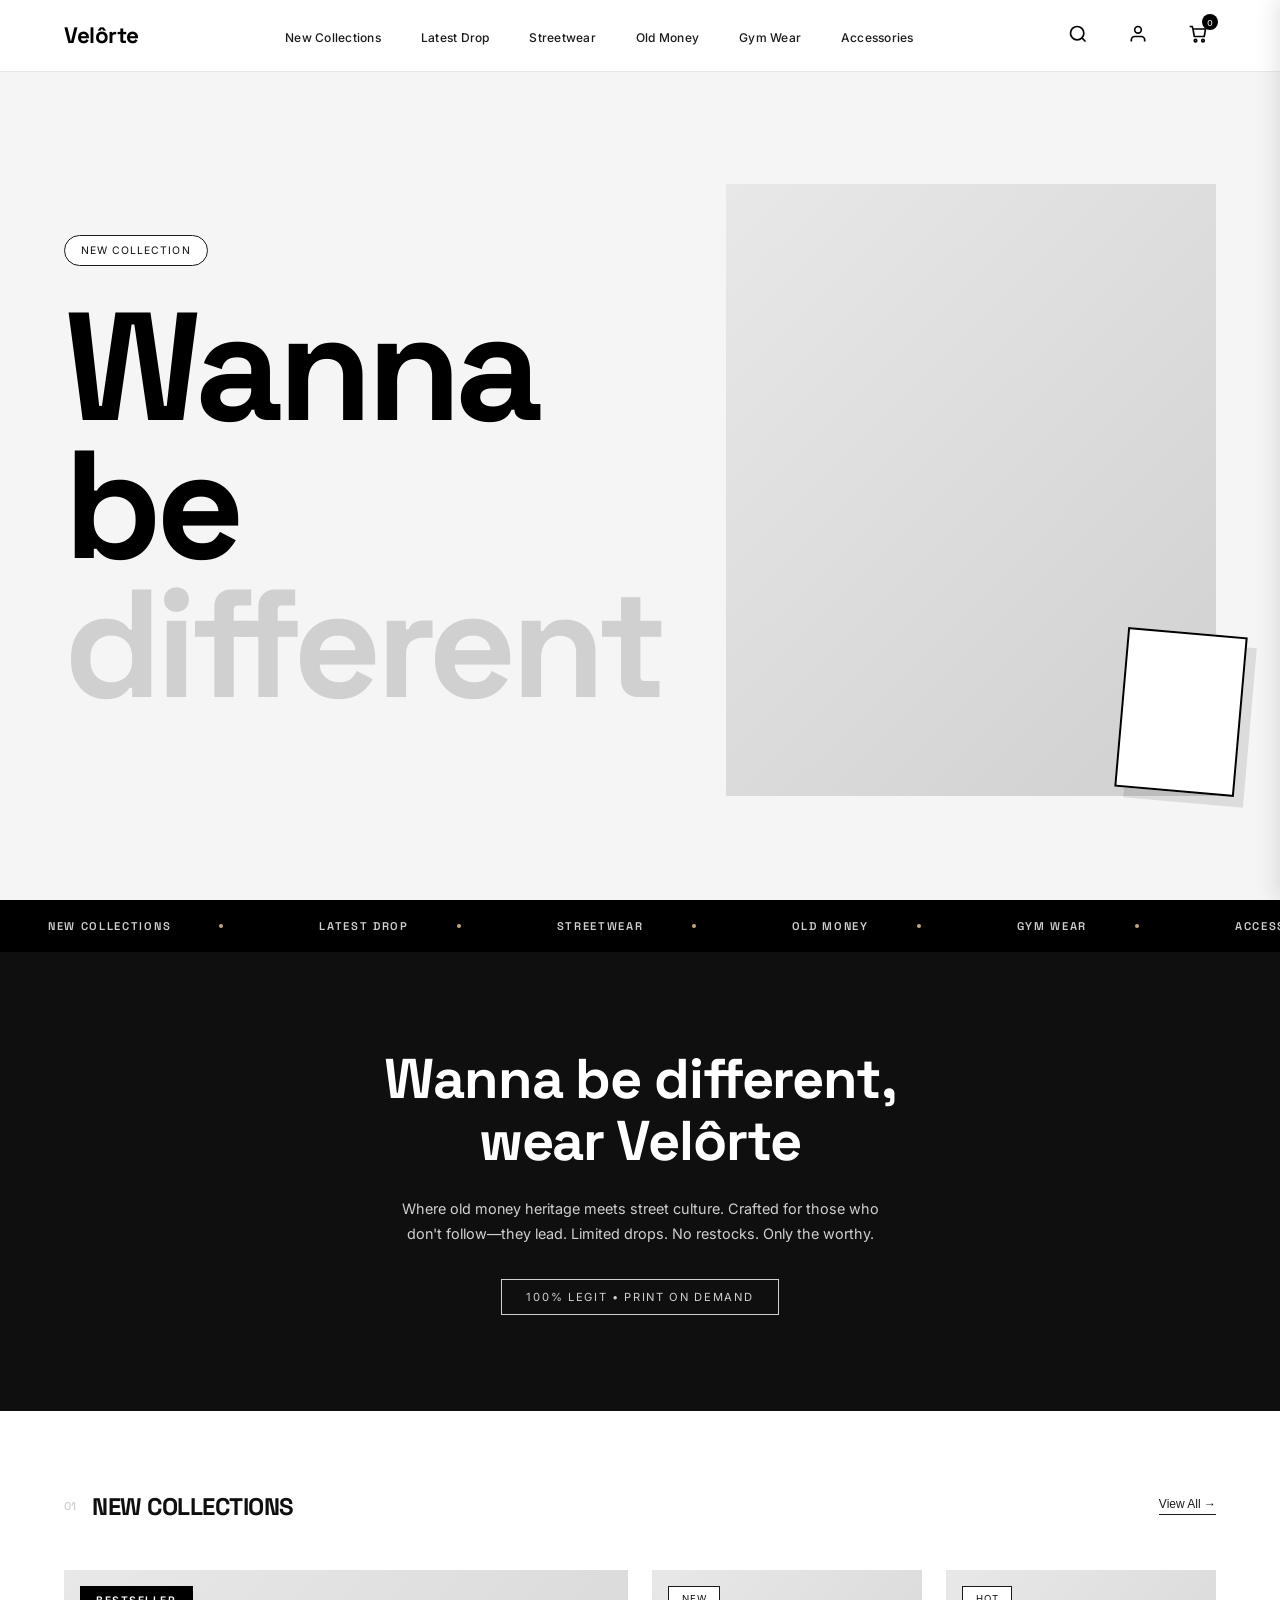
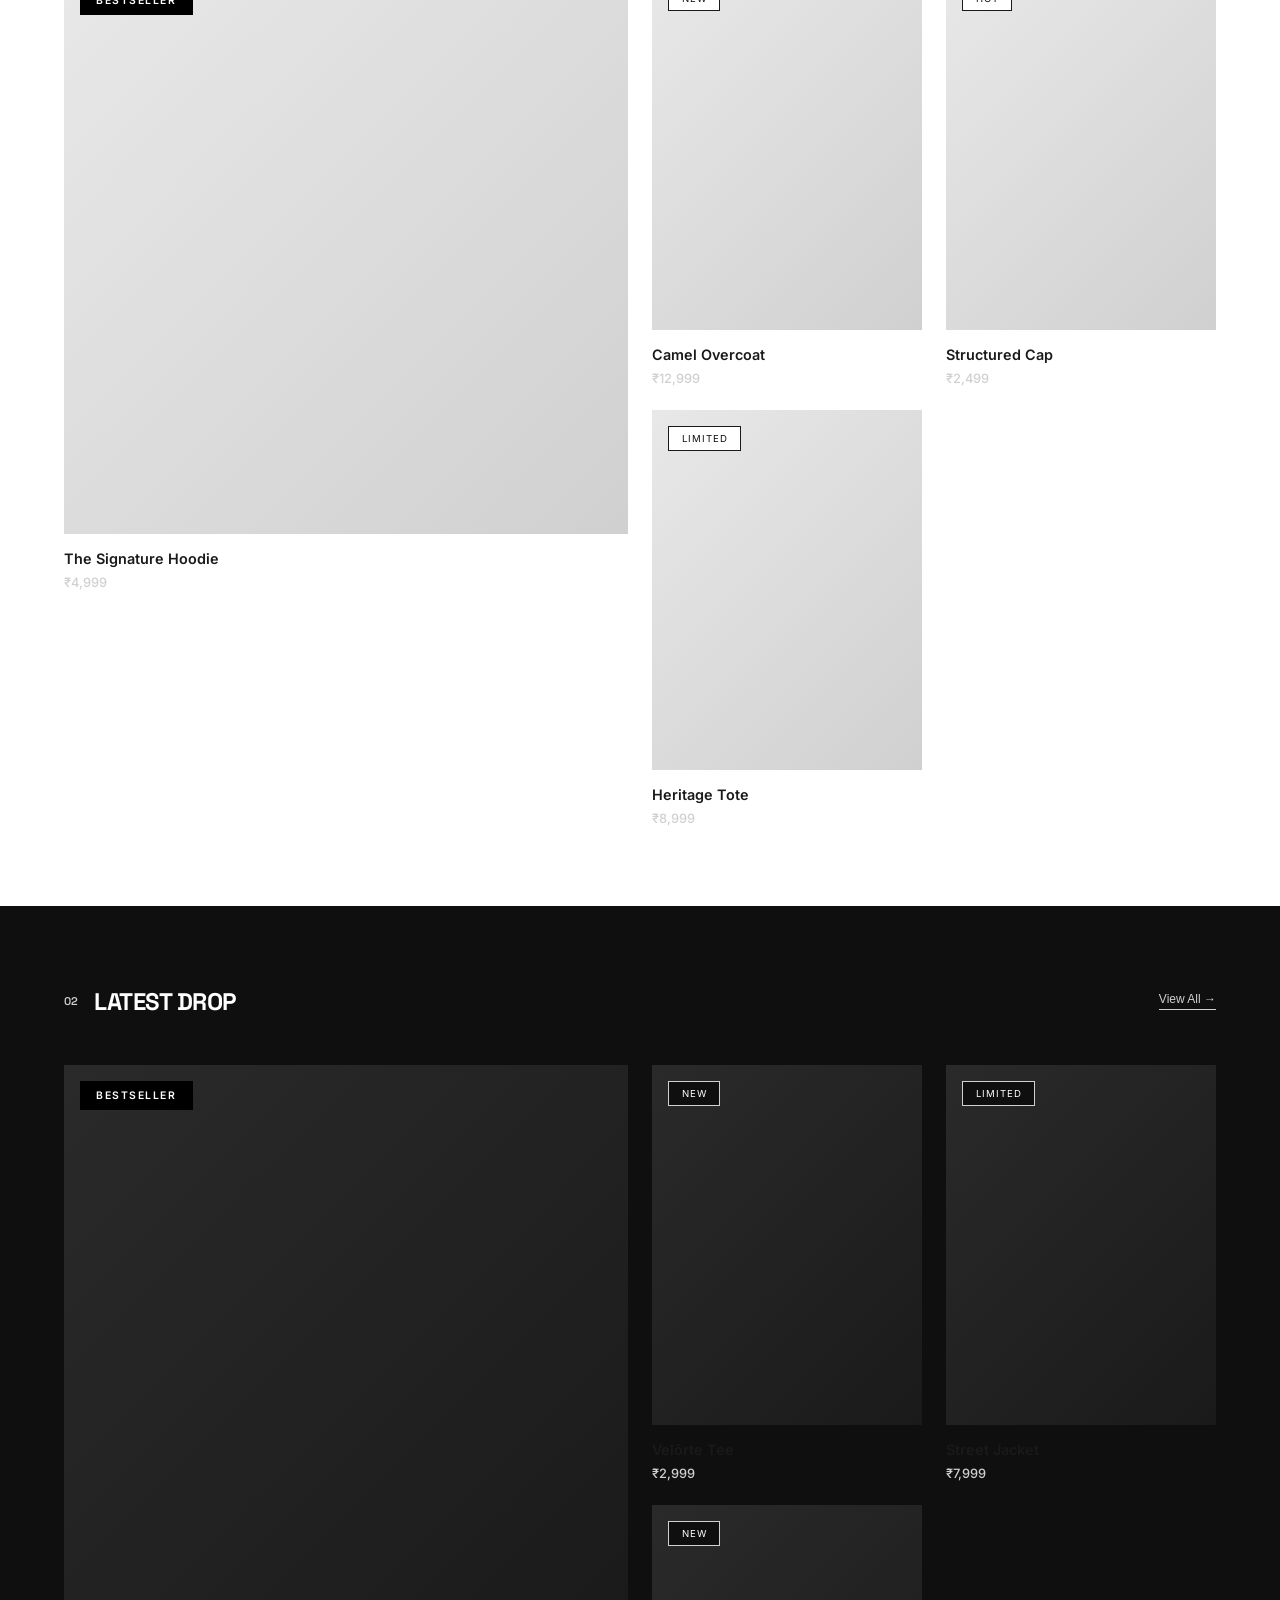
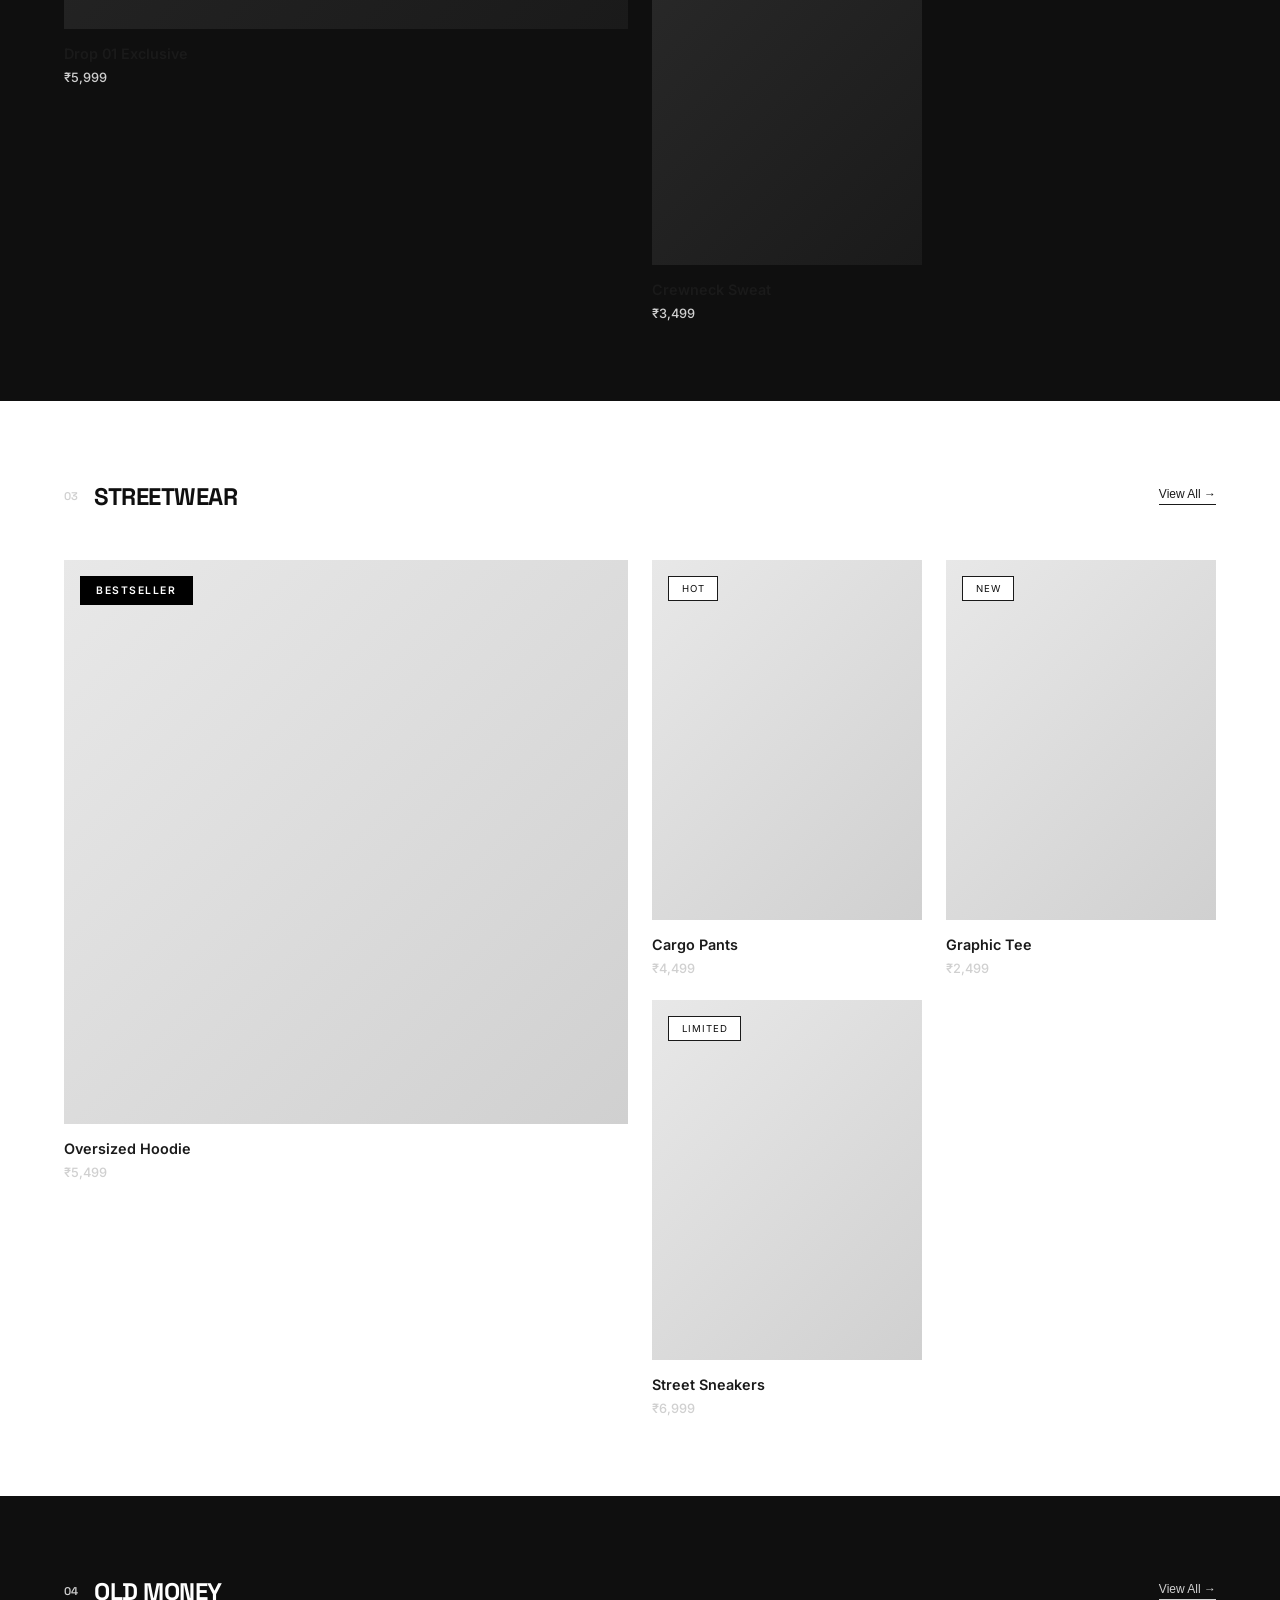
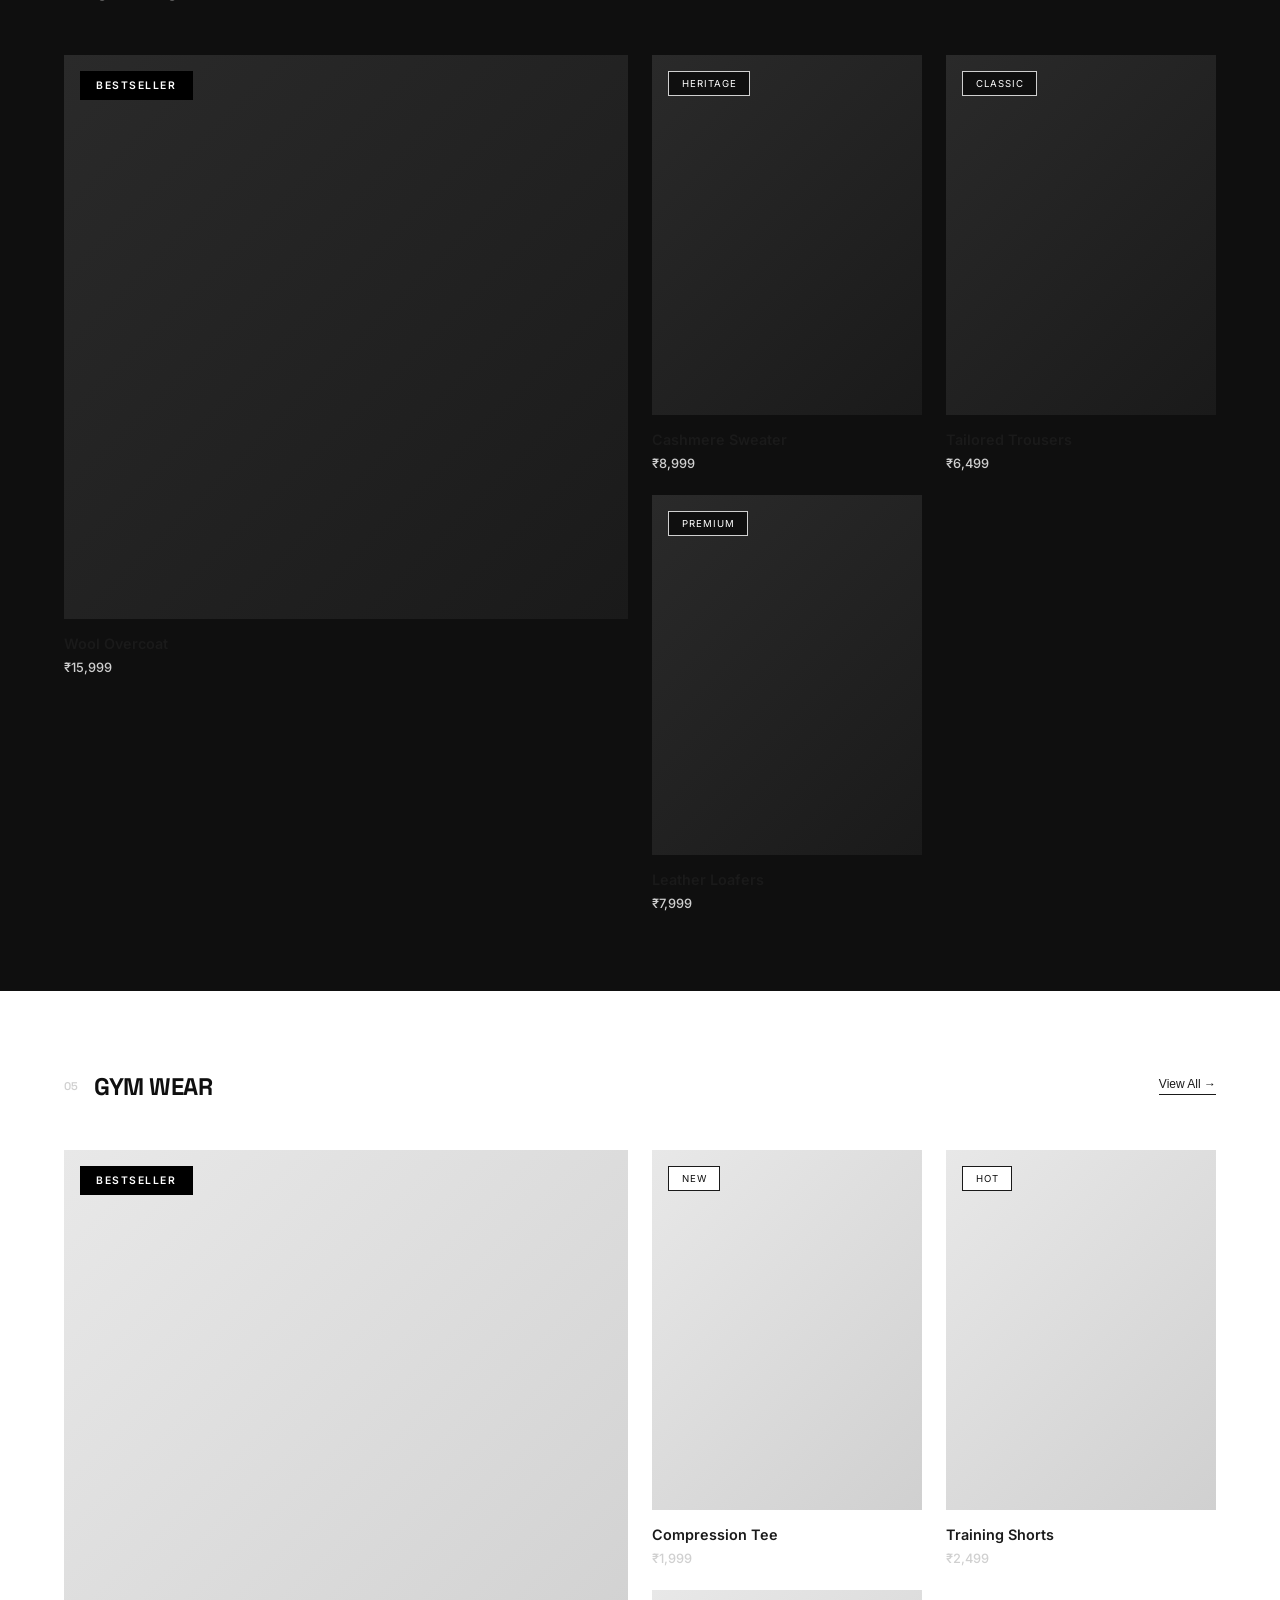
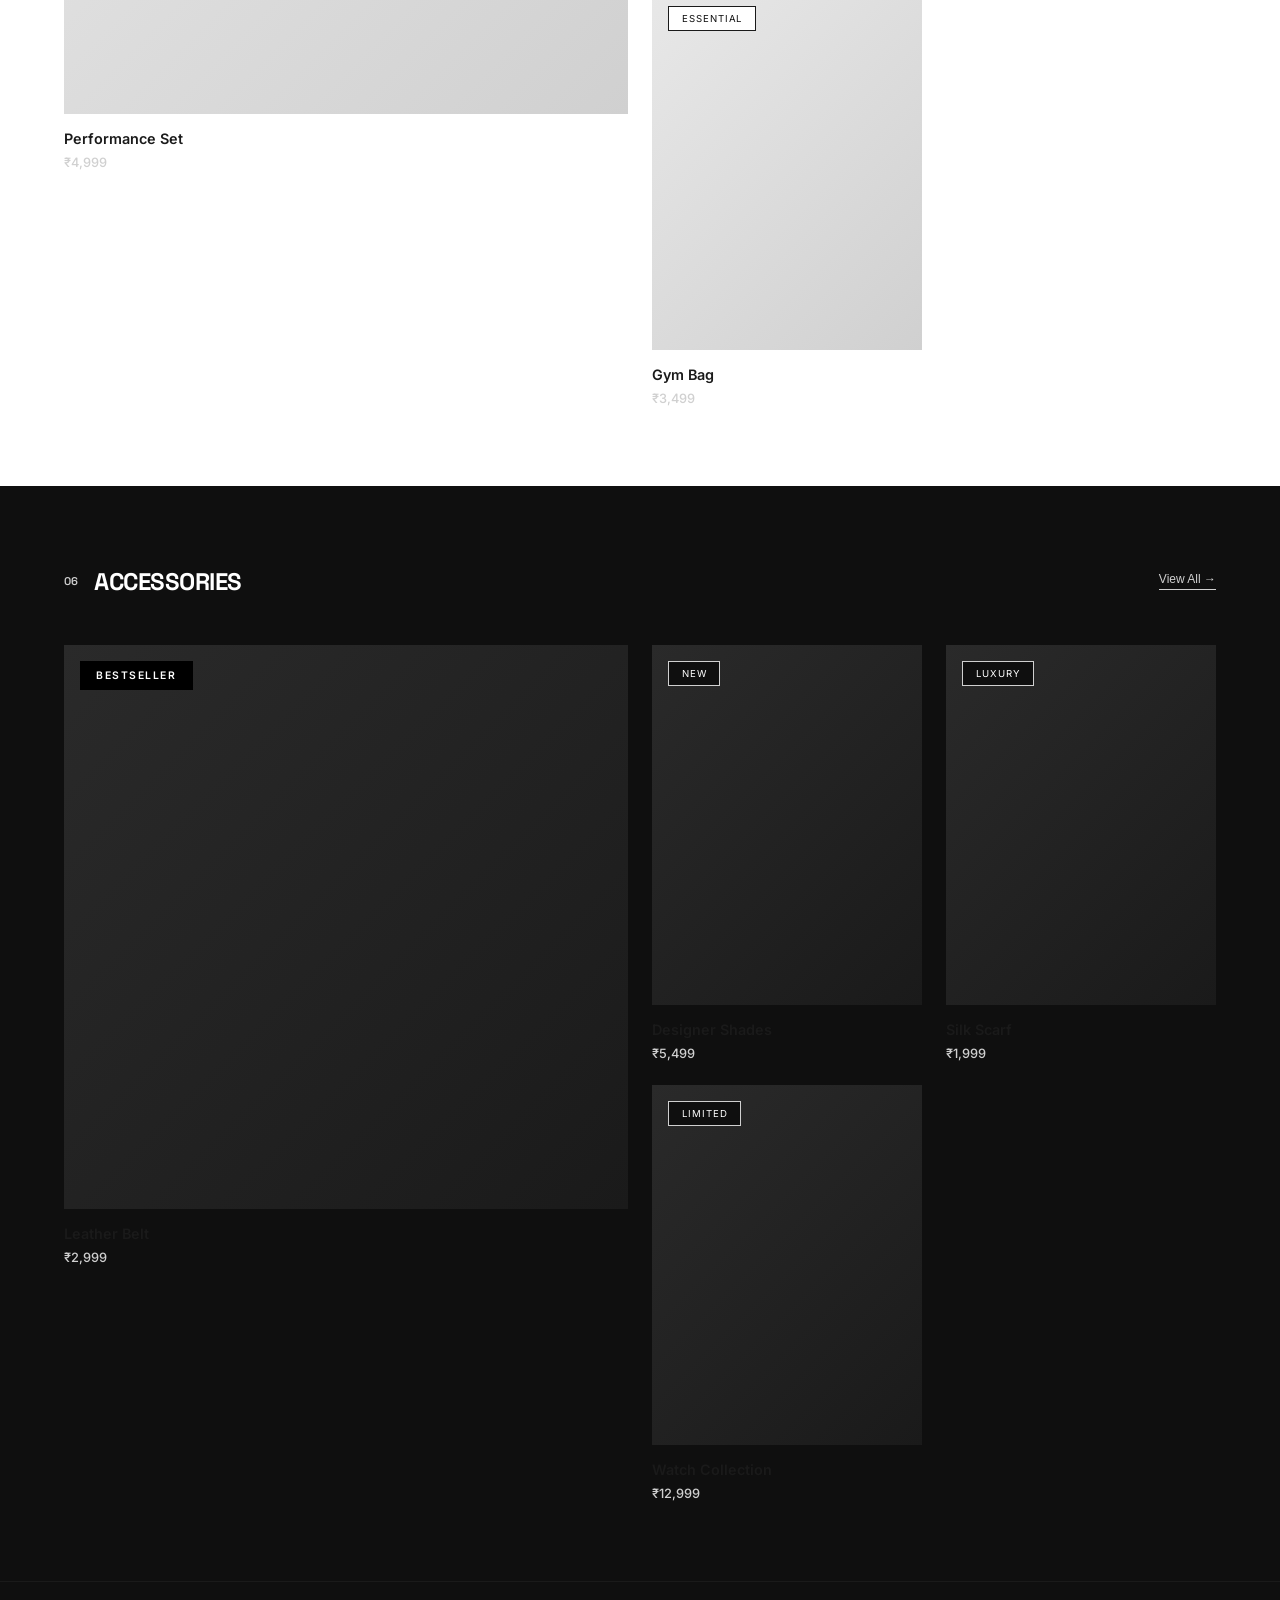
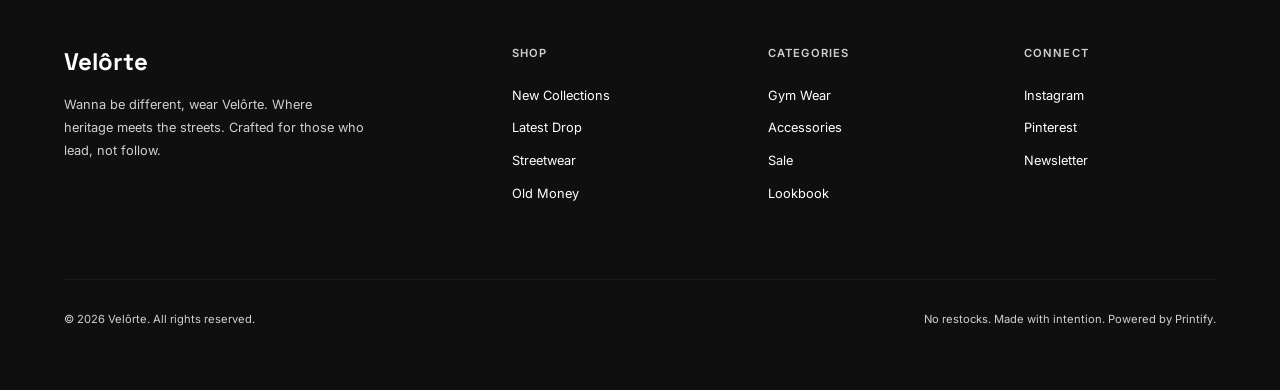
<file: index.html>
<!DOCTYPE html>
<html lang="en">
<head>
    <meta charset="UTF-8">
    <meta name="viewport" content="width=device-width, initial-scale=1.0">
    <title>Velôrte | Wanna be different, wear Velôrte</title>
    <link href="https://fonts.googleapis.com/css2?family=Inter:wght@300;400;500;600;700;800;900&family=Space+Grotesk:wght@400;500;600;700&display=swap" rel="stylesheet">
    <script src="https://js.stripe.com/v3/"></script>
    <style>
        * { margin: 0; padding: 0; box-sizing: border-box; }
        :root {
            --pure-white: #ffffff; --off-white: #f5f5f5; --light-gray: #e8e8e8;
            --mid-gray: #d0d0d0; --dark-gray: #1a1a1a; --charcoal: #0f0f0f;
            --black: #000000; --camel: #c4a77d; --accent: #ff3333;
        }
        html { scroll-behavior: smooth; }
        body { font-family: 'Inter', sans-serif; background: var(--pure-white); color: var(--charcoal); overflow-x: hidden; }
        
        /* Navigation */
        nav { position: fixed; top: 0; width: 100%; padding: 1rem 4rem; display: flex; justify-content: space-between; align-items: center; z-index: 1000; background: var(--pure-white); border-bottom: 1px solid var(--light-gray); }
        .logo { font-family: 'Space Grotesk', sans-serif; font-size: 1.4rem; font-weight: 700; letter-spacing: -0.02em; color: var(--black); cursor: pointer; }
        .nav-center { display: flex; gap: 2.5rem; list-style: none; }
        .nav-center a { color: var(--dark-gray); text-decoration: none; font-size: 0.75rem; font-weight: 500; letter-spacing: 0.02em; text-transform: capitalize; transition: color 0.3s; cursor: pointer; }
        .nav-center a:hover { color: var(--black); }
        .nav-right { display: flex; gap: 1.5rem; align-items: center; }
        .nav-btn { background: none; border: none; cursor: pointer; padding: 0.5rem; position: relative; }
        .nav-btn svg { width: 20px; height: 20px; transition: opacity 0.3s; }
        .nav-btn:hover svg { opacity: 0.6; }
        .cart-count { position: absolute; top: -2px; right: -2px; background: var(--black); color: white; font-size: 0.6rem; width: 16px; height: 16px; border-radius: 50%; display: flex; align-items: center; justify-content: center; }
        
        /* Search Overlay */
        .search-overlay { position: fixed; top: 0; left: 0; width: 100%; height: 100%; background: rgba(255,255,255,0.98); z-index: 2000; display: none; align-items: center; justify-content: center; flex-direction: column; }
        .search-overlay.active { display: flex; }
        .search-box { width: 60%; max-width: 600px; }
        .search-box input { width: 100%; padding: 1.5rem; font-size: 2rem; border: none; border-bottom: 2px solid var(--black); background: transparent; outline: none; font-family: 'Space Grotesk', sans-serif; }
        .search-close { position: absolute; top: 2rem; right: 4rem; font-size: 2rem; cursor: pointer; background: none; border: none; }
        
        /* Cart Sidebar */
        .cart-sidebar { position: fixed; top: 0; right: -450px; width: 450px; height: 100%; background: var(--pure-white); z-index: 2000; transition: right 0.4s ease; box-shadow: -5px 0 20px rgba(0,0,0,0.1); display: flex; flex-direction: column; }
        .cart-sidebar.active { right: 0; }
        .cart-header { padding: 2rem; border-bottom: 1px solid var(--light-gray); display: flex; justify-content: space-between; align-items: center; }
        .cart-header h3 { font-family: 'Space Grotesk', sans-serif; font-size: 1.2rem; }
        .cart-close { background: none; border: none; font-size: 1.5rem; cursor: pointer; }
        .cart-items { flex: 1; padding: 2rem; overflow-y: auto; }
        .cart-item { display: flex; gap: 1rem; padding: 1.5rem 0; border-bottom: 1px solid var(--light-gray); }
        .cart-item-image { width: 80px; height: 100px; background: var(--off-white); flex-shrink: 0; }
        .cart-item-details { flex: 1; }
        .cart-item-name { font-weight: 600; margin-bottom: 0.5rem; }
        .cart-item-price { color: var(--mid-gray); font-size: 0.9rem; }
        .cart-item-remove { background: none; border: none; color: var(--accent); cursor: pointer; font-size: 0.8rem; }
        .cart-empty { text-align: center; color: var(--mid-gray); margin-top: 4rem; }
        .cart-footer { padding: 2rem; border-top: 1px solid var(--light-gray); }
        .cart-total { display: flex; justify-content: space-between; margin-bottom: 1.5rem; font-size: 1.1rem; font-weight: 600; }
        .checkout-btn { width: 100%; padding: 1rem; background: var(--black); color: white; border: none; font-size: 0.8rem; letter-spacing: 0.1em; text-transform: uppercase; cursor: pointer; transition: background 0.3s; margin-bottom: 1rem; }
        .checkout-btn:hover { background: var(--dark-gray); }
        .stripe-badge { text-align: center; font-size: 0.7rem; color: var(--mid-gray); }
        
        /* Profile Modal - FIXED CLOSE BUTTON */
        .profile-modal { position: fixed; top: 0; left: 0; width: 100%; height: 100%; background: rgba(0,0,0,0.5); z-index: 2000; display: none; align-items: center; justify-content: center; }
        .profile-modal.active { display: flex; }
        .profile-box { background: var(--pure-white); padding: 3rem; width: 90%; max-width: 400px; position: relative; border-radius: 12px; }
        /* FIXED: Proper close button styling */
        .profile-close { position: absolute; top: 15px; right: 15px; width: 36px; height: 36px; background: var(--off-white); border: 1px solid var(--light-gray); border-radius: 50%; font-size: 1.5rem; cursor: pointer; display: flex; align-items: center; justify-content: center; transition: all 0.3s; z-index: 10; }
        .profile-close:hover { background: var(--black); color: white; transform: rotate(90deg); }
        .profile-box h3 { font-family: 'Space Grotesk', sans-serif; margin-bottom: 2rem; padding-right: 40px; }
        .profile-box input { width: 100%; padding: 1rem; margin-bottom: 1rem; border: 1px solid var(--light-gray); font-size: 0.9rem; }
        .profile-box button { width: 100%; padding: 1rem; background: var(--black); color: white; border: none; cursor: pointer; font-size: 0.8rem; text-transform: uppercase; letter-spacing: 0.1em; }
        
        /* Product Detail Modal */
        .product-modal { position: fixed; top: 0; left: 0; width: 100%; height: 100%; background: rgba(0,0,0,0.8); z-index: 3000; display: none; align-items: center; justify-content: center; overflow-y: auto; }
        .product-modal.active { display: flex; }
        .product-detail-container { background: var(--pure-white); width: 90%; max-width: 1200px; max-height: 90vh; overflow-y: auto; display: grid; grid-template-columns: 1fr 1fr; position: relative; }
        /* FIXED: Product detail close button */
        .product-detail-close { position: absolute; top: 1.5rem; right: 1.5rem; width: 40px; height: 40px; background: var(--off-white); border: 1px solid var(--light-gray); border-radius: 50%; font-size: 1.5rem; cursor: pointer; z-index: 10; display: flex; align-items: center; justify-content: center; transition: all 0.3s; }
        .product-detail-close:hover { background: var(--black); color: white; transform: rotate(90deg); }
        .product-detail-image { background: var(--off-white); aspect-ratio: 1; position: relative; }
        .product-detail-image::before { content: ''; position: absolute; inset: 0; background: linear-gradient(135deg, var(--light-gray) 0%, var(--mid-gray) 100%); }
        .product-detail-info { padding: 4rem; display: flex; flex-direction: column; justify-content: center; }
        .product-detail-tag { display: inline-block; padding: 0.5rem 1rem; border: 1px solid var(--dark-gray); font-size: 0.65rem; letter-spacing: 0.1em; text-transform: uppercase; margin-bottom: 1.5rem; width: fit-content; }
        .product-detail-name { font-family: 'Space Grotesk', sans-serif; font-size: 2.5rem; font-weight: 700; margin-bottom: 1rem; line-height: 1.1; }
        .product-detail-price { font-size: 1.5rem; font-weight: 600; color: var(--camel); margin-bottom: 2rem; }
        .product-detail-description { font-size: 0.95rem; line-height: 1.8; color: var(--dark-gray); margin-bottom: 2rem; }
        .product-detail-features { list-style: none; margin-bottom: 2rem; }
        .product-detail-features li { padding: 0.5rem 0; font-size: 0.85rem; color: var(--dark-gray); border-bottom: 1px solid var(--light-gray); }
        .product-detail-features li::before { content: '✓'; margin-right: 0.5rem; color: var(--camel); }
        .size-selector { margin-bottom: 2rem; }
        .size-selector label { display: block; font-size: 0.8rem; font-weight: 600; margin-bottom: 0.8rem; text-transform: uppercase; letter-spacing: 0.1em; }
        .size-options { display: flex; gap: 0.8rem; }
        .size-option { width: 50px; height: 50px; border: 1px solid var(--light-gray); display: flex; align-items: center; justify-content: center; cursor: pointer; font-size: 0.85rem; font-weight: 500; transition: all 0.3s; }
        .size-option:hover, .size-option.active { border-color: var(--black); background: var(--black); color: white; }
        .add-to-cart-btn { width: 100%; padding: 1.5rem; background: var(--black); color: white; border: none; font-size: 0.85rem; font-weight: 600; letter-spacing: 0.15em; text-transform: uppercase; cursor: pointer; transition: background 0.3s; margin-bottom: 1rem; }
        .add-to-cart-btn:hover { background: var(--dark-gray); }
        .printify-badge { text-align: center; font-size: 0.7rem; color: var(--mid-gray); }
        
        /* Payment Modal */
        .payment-modal { position: fixed; top: 0; left: 0; width: 100%; height: 100%; background: rgba(0,0,0,0.9); z-index: 4000; display: none; align-items: center; justify-content: center; }
        .payment-modal.active { display: flex; }
        .payment-container { background: var(--pure-white); width: 90%; max-width: 500px; padding: 3rem; position: relative; border-radius: 12px; }
        /* FIXED: Payment close button */
        .payment-close { position: absolute; top: 15px; right: 15px; width: 36px; height: 36px; background: var(--off-white); border: 1px solid var(--light-gray); border-radius: 50%; font-size: 1.5rem; cursor: pointer; display: flex; align-items: center; justify-content: center; transition: all 0.3s; z-index: 10; }
        .payment-close:hover { background: var(--black); color: white; transform: rotate(90deg); }
        .payment-container h3 { font-family: 'Space Grotesk', sans-serif; font-size: 1.5rem; margin-bottom: 2rem; text-align: center; padding-right: 40px; }
        .payment-summary { background: var(--off-white); padding: 1.5rem; margin-bottom: 2rem; border-radius: 8px; }
        .payment-summary-row { display: flex; justify-content: space-between; margin-bottom: 0.8rem; font-size: 0.9rem; }
        .payment-summary-row.total { font-weight: 700; font-size: 1.1rem; border-top: 1px solid var(--light-gray); padding-top: 1rem; margin-top: 1rem; }
        #card-element { border: 1px solid var(--light-gray); padding: 1rem; margin-bottom: 1.5rem; border-radius: 6px; }
        #card-errors { color: var(--accent); font-size: 0.85rem; margin-bottom: 1rem; }
        .pay-btn { width: 100%; padding: 1.2rem; background: var(--black); color: white; border: none; font-size: 0.9rem; font-weight: 600; letter-spacing: 0.1em; text-transform: uppercase; cursor: pointer; }
        .pay-btn:disabled { background: var(--mid-gray); cursor: not-allowed; }
        
        /* Hero Section */
        .hero { min-height: 100vh; background: var(--off-white); padding-top: 80px; position: relative; overflow: hidden; }
        .hero-container { max-width: 1400px; margin: 0 auto; padding: 2rem 4rem; display: grid; grid-template-columns: 1fr 1.2fr; gap: 4rem; align-items: center; min-height: calc(100vh - 80px); }
        .hero-content { position: relative; z-index: 2; }
        .hero-tag { display: inline-block; padding: 0.5rem 1rem; border: 1px solid var(--dark-gray); border-radius: 20px; font-size: 0.65rem; letter-spacing: 0.1em; text-transform: uppercase; margin-bottom: 2rem; background: var(--pure-white); cursor: pointer; transition: all 0.3s; }
        .hero-tag:hover { background: var(--black); color: white; }
        .hero-title { font-family: 'Space Grotesk', sans-serif; font-size: clamp(4rem, 12vw, 10rem); font-weight: 700; line-height: 0.9; letter-spacing: -0.04em; color: var(--black); margin-bottom: 2rem; }
        .hero-title span { display: block; }
        .hero-title .line-2 { color: var(--mid-gray); }
        .hero-image-area { position: relative; height: 100%; display: flex; align-items: center; justify-content: center; }
        .hero-image { width: 100%; aspect-ratio: 4/5; background: linear-gradient(135deg, var(--light-gray) 0%, var(--mid-gray) 100%); position: relative; overflow: hidden; }
        .hero-thumb { position: absolute; bottom: 10%; right: -5%; width: 120px; height: 160px; background: var(--pure-white); border: 2px solid var(--black); padding: 0.5rem; transform: rotate(5deg); box-shadow: 10px 10px 0 rgba(0,0,0,0.1); }
        
        /* Marquee */
        .marquee-section { background: var(--black); padding: 1.2rem 0; overflow: hidden; }
        .marquee-track { display: flex; animation: marquee 20s linear infinite; white-space: nowrap; }
        .marquee-item { font-family: 'Space Grotesk', sans-serif; font-size: 0.7rem; font-weight: 600; letter-spacing: 0.15em; text-transform: uppercase; color: var(--mid-gray); padding: 0 3rem; display: flex; align-items: center; gap: 3rem; }
        .marquee-item::after { content: ''; width: 4px; height: 4px; background: var(--camel); border-radius: 50%; }
        @keyframes marquee { 0% { transform: translateX(0); } 100% { transform: translateX(-50%); } }
        
        /* Street Shop */
        .street-shop { background: var(--charcoal); color: var(--pure-white); padding: 6rem 4rem; text-align: center; }
        .street-shop h2 { font-family: 'Space Grotesk', sans-serif; font-size: clamp(2rem, 5vw, 3.5rem); font-weight: 700; letter-spacing: -0.02em; margin-bottom: 1.5rem; line-height: 1.1; }
        .street-shop p { font-size: 0.9rem; color: var(--mid-gray); max-width: 500px; margin: 0 auto 2rem; line-height: 1.8; }
        .street-tag { display: inline-block; padding: 0.6rem 1.5rem; border: 1px solid var(--mid-gray); font-size: 0.7rem; letter-spacing: 0.15em; text-transform: uppercase; color: var(--mid-gray); }
        
        /* Sections */
        .section { padding: 5rem 4rem; }
        .section-header { display: flex; justify-content: space-between; align-items: center; margin-bottom: 3rem; }
        .section-title-box { display: flex; align-items: center; gap: 1rem; }
        .section-number { font-family: 'Space Grotesk', sans-serif; font-size: 0.7rem; color: var(--mid-gray); font-weight: 600; }
        .section-title { font-family: 'Space Grotesk', sans-serif; font-size: 1.5rem; font-weight: 700; letter-spacing: -0.02em; text-transform: uppercase; }
        /* FIXED: View All button - now a real button not link */
        .view-all { font-size: 0.75rem; font-weight: 500; color: var(--dark-gray); text-decoration: none; border-bottom: 1px solid var(--dark-gray); padding-bottom: 0.2rem; transition: all 0.3s; cursor: pointer; background: none; border: none; border-bottom: 1px solid var(--dark-gray); }
        .view-all:hover { color: var(--black); }
        
        /* Product Grid */
        .product-grid { display: grid; grid-template-columns: repeat(4, 1fr); gap: 1.5rem; }
        .product-card { position: relative; cursor: pointer; transition: transform 0.4s ease; }
        .product-card:hover { transform: translateY(-8px); }
        .product-card.bestseller { grid-column: span 2; grid-row: span 2; }
        .product-card.bestseller .product-image { aspect-ratio: 1; }
        .product-image { aspect-ratio: 3/4; background: var(--off-white); position: relative; overflow: hidden; margin-bottom: 1rem; }
        .product-image::before { content: ''; position: absolute; inset: 0; background: linear-gradient(135deg, var(--light-gray) 0%, var(--mid-gray) 100%); transition: transform 0.6s ease; }
        .product-card:hover .product-image::before { transform: scale(1.05); }
        .quick-view { position: absolute; bottom: 1rem; left: 50%; transform: translateX(-50%); padding: 0.8rem 1.5rem; background: var(--pure-white); border: 1px solid var(--black); font-size: 0.7rem; letter-spacing: 0.1em; text-transform: uppercase; opacity: 0; transition: all 0.3s; cursor: pointer; }
        .product-card:hover .quick-view { opacity: 1; }
        .bestseller-tag { position: absolute; top: 1rem; left: 1rem; background: var(--black); color: white; padding: 0.5rem 1rem; font-size: 0.65rem; letter-spacing: 0.15em; text-transform: uppercase; font-weight: 600; z-index: 2; }
        .product-tag { position: absolute; top: 1rem; left: 1rem; font-size: 0.6rem; letter-spacing: 0.1em; text-transform: uppercase; padding: 0.4rem 0.8rem; background: var(--pure-white); border: 1px solid var(--dark-gray); z-index: 2; }
        .product-info h3 { font-size: 0.9rem; font-weight: 600; margin-bottom: 0.5rem; color: var(--dark-gray); }
        .product-info .price { font-size: 0.8rem; color: var(--mid-gray); font-weight: 500; }
        
        /* Dark Sections */
        .dark-section { background: var(--charcoal); color: var(--pure-white); }
        .dark-section .section-title { color: var(--pure-white); }
        .dark-section .view-all { color: var(--mid-gray); border-color: var(--mid-gray); }
        .dark-section .product-image { background: var(--dark-gray); }
        .dark-section .product-image::before { background: linear-gradient(135deg, #2a2a2a 0%, #1a1a1a 100%); }
        .dark-section .product-tag { background: var(--charcoal); border-color: var(--mid-gray); color: var(--pure-white); }
        
        /* Footer */
        footer { background: var(--charcoal); color: var(--pure-white); padding: 4rem; border-top: 1px solid var(--dark-gray); }
        .footer-grid { display: grid; grid-template-columns: 2fr repeat(3, 1fr); gap: 4rem; margin-bottom: 4rem; }
        .footer-brand h3 { font-family: 'Space Grotesk', sans-serif; font-size: 1.5rem; font-weight: 700; margin-bottom: 1rem; }
        .footer-brand p { font-size: 0.8rem; color: var(--mid-gray); line-height: 1.8; max-width: 300px; }
        .footer-col h4 { font-size: 0.7rem; font-weight: 600; letter-spacing: 0.1em; text-transform: uppercase; margin-bottom: 1.5rem; color: var(--mid-gray); }
        .footer-col ul { list-style: none; }
        .footer-col li { margin-bottom: 0.8rem; }
        .footer-col a { color: var(--pure-white); text-decoration: none; font-size: 0.8rem; transition: color 0.3s; }
        .footer-col a:hover { color: var(--camel); }
        .footer-bottom { border-top: 1px solid var(--dark-gray); padding-top: 2rem; display: flex; justify-content: space-between; font-size: 0.7rem; color: var(--mid-gray); }
        
        /* Overlay */
        .overlay { position: fixed; inset: 0; background: rgba(0,0,0,0.5); z-index: 1500; display: none; }
        .overlay.active { display: block; }
        
        /* Notification */
        .notification { position: fixed; bottom: 2rem; right: 2rem; background: var(--black); color: white; padding: 1rem 2rem; border-radius: 8px; font-weight: 600; font-size: 0.85rem; transform: translateY(100px); opacity: 0; transition: all 0.3s; z-index: 9999; }
        .notification.show { transform: translateY(0); opacity: 1; }
        
        /* Mobile */
        @media (max-width: 1024px) {
            .hero-container { grid-template-columns: 1fr; padding: 2rem; }
            .hero-image-area { display: none; }
            .product-grid { grid-template-columns: repeat(2, 1fr); }
            .product-card.bestseller { grid-column: span 2; grid-row: span 1; }
            .section { padding: 3rem 2rem; }
            .product-detail-container { grid-template-columns: 1fr; }
            .product-detail-info { padding: 2rem; }
            .cart-sidebar { width: 100%; right: -100%; }
            .footer-grid { grid-template-columns: 1fr 1fr; }
        }
        @media (max-width: 768px) {
            nav { padding: 1rem 1.5rem; }
            .nav-center { display: none; }
            .product-grid { grid-template-columns: repeat(2, 1fr); }
            .product-card.bestseller { grid-column: span 2; }
            .section-header { flex-direction: column; align-items: flex-start; gap: 1rem; }
            .footer-grid { grid-template-columns: 1fr; }
            .payment-container, .product-detail-container { width: 95%; max-height: 95vh; }
        }
    </style>
</head>
<body>
    <div class="overlay" id="overlay"></div>
    
    <!-- Search -->
    <div class="search-overlay" id="searchOverlay">
        <button class="search-close" onclick="closeSearch()">×</button>
        <div class="search-box">
            <input type="text" placeholder="Search products..." id="searchInput">
        </div>
    </div>
    
    <!-- Cart -->
    <div class="cart-sidebar" id="cartSidebar">
        <div class="cart-header">
            <h3>Your Bag (<span id="cartItemCount">0</span>)</h3>
            <button class="cart-close" onclick="closeCart()">×</button>
        </div>
        <div class="cart-items" id="cartItems">
            <p class="cart-empty">Your bag is empty</p>
        </div>
        <div class="cart-footer">
            <div class="cart-total">
                <span>Total</span>
                <span id="cartTotal">₹0</span>
            </div>
            <button class="checkout-btn" onclick="openPayment()">Proceed to Checkout</button>
            <p class="stripe-badge">Secure checkout powered by Stripe</p>
        </div>
    </div>
    
    <!-- Profile/Sign In Modal - FIXED CLOSE BUTTON -->
    <div class="profile-modal" id="profileModal">
        <div class="profile-box">
            <button class="profile-close" onclick="closeProfile()">×</button>
            <h3>Sign In</h3>
            <input type="email" placeholder="Email" id="profileEmail">
            <input type="password" placeholder="Password" id="profilePassword">
            <button onclick="signIn()">Sign In</button>
        </div>
    </div>
    
    <!-- Product Detail Modal -->
    <div class="product-modal" id="productModal">
        <div class="product-detail-container">
            <button class="product-detail-close" onclick="closeProductDetail()">×</button>
            <div class="product-detail-image" id="productDetailImage"></div>
            <div class="product-detail-info">
                <span class="product-detail-tag" id="productDetailTag">New</span>
                <h2 class="product-detail-name" id="productDetailName">Product Name</h2>
                <p class="product-detail-price" id="productDetailPrice">₹0</p>
                <p class="product-detail-description" id="productDetailDesc">Description</p>
                <ul class="product-detail-features">
                    <li>Premium 100% cotton fabric</li>
                    <li>Print-on-demand by Printify</li>
                    <li>Ships within 2-5 business days</li>
                    <li>Worldwide shipping available</li>
                </ul>
                <div class="size-selector">
                    <label>Select Size</label>
                    <div class="size-options">
                        <div class="size-option" onclick="selectSize(this)">S</div>
                        <div class="size-option" onclick="selectSize(this)">M</div>
                        <div class="size-option active" onclick="selectSize(this)">L</div>
                        <div class="size-option" onclick="selectSize(this)">XL</div>
                    </div>
                </div>
                <button class="add-to-cart-btn" onclick="addToCartFromDetail()">Add to Bag</button>
                <p class="printify-badge">Ships from Printify - Print on Demand</p>
            </div>
        </div>
    </div>
    
    <!-- Payment Modal -->
    <div class="payment-modal" id="paymentModal">
        <div class="payment-container">
            <button class="payment-close" onclick="closePayment()">×</button>
            <h3>Secure Checkout</h3>
            <div class="payment-summary">
                <div class="payment-summary-row">
                    <span>Subtotal</span>
                    <span id="paymentSubtotal">₹0</span>
                </div>
                <div class="payment-summary-row">
                    <span>Shipping</span>
                    <span>Calculated at next step</span>
                </div>
                <div class="payment-summary-row total">
                    <span>Total</span>
                    <span id="paymentTotal">₹0</span>
                </div>
            </div>
            <div id="card-element"></div>
            <div id="card-errors"></div>
            <button class="pay-btn" id="payButton" onclick="processPayment()">Pay Now</button>
        </div>
    </div>

    <!-- Navigation -->
    <nav>
        <div class="logo" onclick="window.scrollTo(0,0)">Velôrte</div>
        <ul class="nav-center">
            <li><a href="#new-collections">New Collections</a></li>
            <li><a href="#latest-drop">Latest Drop</a></li>
            <li><a href="#streetwear">Streetwear</a></li>
            <li><a href="#old-money">Old Money</a></li>
            <li><a href="#gym-wear">Gym Wear</a></li>
            <li><a href="#accessories">Accessories</a></li>
        </ul>
        <div class="nav-right">
            <button class="nav-btn" onclick="openSearch()">
                <svg viewBox="0 0 24 24" fill="none" stroke="currentColor" stroke-width="2"><circle cx="11" cy="11" r="8"/><path d="m21 21-4.35-4.35"/></svg>
            </button>
            <button class="nav-btn" onclick="openProfile()">
                <svg viewBox="0 0 24 24" fill="none" stroke="currentColor" stroke-width="2"><path d="M20 21v-2a4 4 0 0 0-4-4H8a4 4 0 0 0-4 4v2"/><circle cx="12" cy="7" r="4"/></svg>
            </button>
            <button class="nav-btn" onclick="openCart()">
                <svg viewBox="0 0 24 24" fill="none" stroke="currentColor" stroke-width="2"><path d="M6 6h15l-1.5 9h-12z"/><circle cx="9" cy="20" r="1.5"/><circle cx="18" cy="20" r="1.5"/><path d="M6 6 5 3H2"/></svg>
                <span class="cart-count" id="cartCount">0</span>
            </button>
        </div>
    </nav>

    <!-- Hero -->
    <section class="hero">
        <div class="hero-container">
            <div class="hero-content">
                <span class="hero-tag" onclick="document.getElementById('new-collections').scrollIntoView({behavior: 'smooth'})">New Collection</span>
                <h1 class="hero-title">
                    <span class="line-1">Wanna be</span>
                    <span class="line-2">different</span>
                </h1>
            </div>
            <div class="hero-image-area">
                <div class="hero-image"></div>
                <div class="hero-thumb"></div>
            </div>
        </div>
    </section>

    <!-- Marquee -->
    <section class="marquee-section">
        <div class="marquee-track">
            <span class="marquee-item">New Collections</span>
            <span class="marquee-item">Latest Drop</span>
            <span class="marquee-item">Streetwear</span>
            <span class="marquee-item">Old Money</span>
            <span class="marquee-item">Gym Wear</span>
            <span class="marquee-item">Accessories</span>
            <span class="marquee-item">New Collections</span>
            <span class="marquee-item">Latest Drop</span>
            <span class="marquee-item">Streetwear</span>
            <span class="marquee-item">Old Money</span>
            <span class="marquee-item">Gym Wear</span>
            <span class="marquee-item">Accessories</span>
        </div>
    </section>

    <!-- Street Shop -->
    <section class="street-shop">
        <h2>Wanna be different,<br>wear Velôrte</h2>
        <p>Where old money heritage meets street culture. Crafted for those who don't follow—they lead. Limited drops. No restocks. Only the worthy.</p>
        <span class="street-tag">100% Legit • Print on Demand</span>
    </section>

    <!-- New Collections -->
    <section class="section" id="new-collections">
        <div class="section-header">
            <div class="section-title-box">
                <span class="section-number">01</span>
                <h2 class="section-title">New Collections</h2>
            </div>
            <!-- FIXED: Changed from <a href="#"> to <button onclick="showCategory('new')"> -->
            <button class="view-all" onclick="showCategory('new')">View All →</button>
        </div>
        <div class="product-grid">
            <div class="product-card bestseller" onclick="openProductDetail('The Signature Hoodie', 4999, 'New', 'Our flagship piece. The Signature Hoodie represents the perfect fusion of old money elegance and streetwear comfort. Made from premium heavyweight cotton with a relaxed fit.')">
                <div class="product-image">
                    <span class="bestseller-tag">Bestseller</span>
                    <button class="quick-view">Quick View</button>
                </div>
                <div class="product-info">
                    <h3>The Signature Hoodie</h3>
                    <p class="price">₹4,999</p>
                </div>
            </div>
            <div class="product-card" onclick="openProductDetail('Camel Overcoat', 12999, 'New', 'Timeless sophistication meets modern street style. This camel overcoat is crafted from premium wool blend for those who demand excellence.')">
                <div class="product-image">
                    <span class="product-tag">New</span>
                    <button class="quick-view">Quick View</button>
                </div>
                <div class="product-info">
                    <h3>Camel Overcoat</h3>
                    <p class="price">₹12,999</p>
                </div>
            </div>
            <div class="product-card" onclick="openProductDetail('Structured Cap', 2499, 'Hot', 'Clean lines and premium construction. The Structured Cap adds that finishing touch to any outfit.')">
                <div class="product-image">
                    <span class="product-tag">Hot</span>
                    <button class="quick-view">Quick View</button>
                </div>
                <div class="product-info">
                    <h3>Structured Cap</h3>
                    <p class="price">₹2,499</p>
                </div>
            </div>
            <div class="product-card" onclick="openProductDetail('Heritage Tote', 8999, 'Limited', 'Spacious, durable, and undeniably stylish. The Heritage Tote carries everything you need with understated luxury.')">
                <div class="product-image">
                    <span class="product-tag">Limited</span>
                    <button class="quick-view">Quick View</button>
                </div>
                <div class="product-info">
                    <h3>Heritage Tote</h3>
                    <p class="price">₹8,999</p>
                </div>
            </div>
        </div>
    </section>

    <!-- Latest Drop -->
    <section class="section dark-section" id="latest-drop">
        <div class="section-header">
            <div class="section-title-box">
                <span class="section-number">02</span>
                <h2 class="section-title">Latest Drop</h2>
            </div>
            <!-- FIXED: Changed from <a href="#"> to <button onclick="showCategory('latest')"> -->
            <button class="view-all" onclick="showCategory('latest')">View All →</button>
        </div>
        <div class="product-grid">
            <div class="product-card bestseller" onclick="openProductDetail('Drop 01 Exclusive', 5999, 'Limited', 'The exclusive piece from our inaugural drop. Limited quantities, never to be restocked. Own a piece of Velôrte history.')">
                <div class="product-image">
                    <span class="bestseller-tag">Bestseller</span>
                    <button class="quick-view">Quick View</button>
                </div>
                <div class="product-info">
                    <h3>Drop 01 Exclusive</h3>
                    <p class="price">₹5,999</p>
                </div>
            </div>
            <div class="product-card" onclick="openProductDetail('Velôrte Tee', 2999, 'New', 'Clean, minimal, essential. The Velôrte Tee features our signature logo embroidered on premium heavyweight cotton.')">
                <div class="product-image">
                    <span class="product-tag">New</span>
                    <button class="quick-view">Quick View</button>
                </div>
                <div class="product-info">
                    <h3>Velôrte Tee</h3>
                    <p class="price">₹2,999</p>
                </div>
            </div>
            <div class="product-card" onclick="openProductDetail('Street Jacket', 7999, 'Limited', 'Technical outerwear meets street aesthetics. Water-resistant, breathable, and built for the urban environment.')">
                <div class="product-image">
                    <span class="product-tag">Limited</span>
                    <button class="quick-view">Quick View</button>
                </div>
                <div class="product-info">
                    <h3>Street Jacket</h3>
                    <p class="price">₹7,999</p>
                </div>
            </div>
            <div class="product-card" onclick="openProductDetail('Crewneck Sweat', 3499, 'New', 'The perfect middle ground. Our Crewneck Sweat offers warmth without bulk, style without trying too hard.')">
                <div class="product-image">
                    <span class="product-tag">New</span>
                    <button class="quick-view">Quick View</button>
                </div>
                <div class="product-info">
                    <h3>Crewneck Sweat</h3>
                    <p class="price">₹3,499</p>
                </div>
            </div>
        </div>
    </section>

    <!-- Streetwear -->
    <section class="section" id="streetwear">
        <div class="section-header">
            <div class="section-title-box">
                <span class="section-number">03</span>
                <h2 class="section-title">Streetwear</h2>
            </div>
            <!-- FIXED: Changed from <a href="#"> to <button onclick="showCategory('streetwear')"> -->
            <button class="view-all" onclick="showCategory('streetwear')">View All →</button>
        </div>
        <div class="product-grid">
            <div class="product-card bestseller" onclick="openProductDetail('Oversized Hoodie', 5499, 'Hot', 'Maximum comfort, maximum style. The Oversized Hoodie drapes perfectly for that effortless street look.')">
                <div class="product-image">
                    <span class="bestseller-tag">Bestseller</span>
                    <button class="quick-view">Quick View</button>
                </div>
                <div class="product-info">
                    <h3>Oversized Hoodie</h3>
                    <p class="price">₹5,499</p>
                </div>
            </div>
            <div class="product-card" onclick="openProductDetail('Cargo Pants', 4499, 'Hot', 'Functional pockets, tapered fit, premium fabric. Cargo pants reimagined for the modern era.')">
                <div class="product-image">
                    <span class="product-tag">Hot</span>
                    <button class="quick-view">Quick View</button>
                </div>
                <div class="product-info">
                    <h3>Cargo Pants</h3>
                    <p class="price">₹4,499</p>
                </div>
            </div>
            <div class="product-card" onclick="openProductDetail('Graphic Tee', 2499, 'New', 'Bold graphics, premium cotton. Make a statement without saying a word.')">
                <div class="product-image">
                    <span class="product-tag">New</span>
                    <button class="quick-view">Quick View</button>
                </div>
                <div class="product-info">
                    <h3>Graphic Tee</h3>
                    <p class="price">₹2,499</p>
                </div>
            </div>
            <div class="product-card" onclick="openProductDetail('Street Sneakers', 6999, 'Limited', 'Designed for the streets, built to last. Premium materials with that worn-in comfort from day one.')">
                <div class="product-image">
                    <span class="product-tag">Limited</span>
                    <button class="quick-view">Quick View</button>
                </div>
                <div class="product-info">
                    <h3>Street Sneakers</h3>
                    <p class="price">₹6,999</p>
                </div>
            </div>
        </div>
    </section>

    <!-- Old Money -->
    <section class="section dark-section" id="old-money">
        <div class="section-header">
            <div class="section-title-box">
                <span class="section-number">04</span>
                <h2 class="section-title">Old Money</h2>
            </div>
            <!-- FIXED: Changed from <a href="#"> to <button onclick="showCategory('oldmoney')"> -->
            <button class="view-all" onclick="showCategory('oldmoney')">View All →</button>
        </div>
        <div class="product-grid">
            <div class="product-card bestseller" onclick="openProductDetail('Wool Overcoat', 15999, 'Heritage', 'The epitome of quiet luxury. Italian wool, impeccable tailoring, timeless silhouette.')">
                <div class="product-image">
                    <span class="bestseller-tag">Bestseller</span>
                    <button class="quick-view">Quick View</button>
                </div>
                <div class="product-info">
                    <h3>Wool Overcoat</h3>
                    <p class="price">₹15,999</p>
                </div>
            </div>
            <div class="product-card" onclick="openProductDetail('Cashmere Sweater', 8999, 'Heritage', 'Pure cashmere softness. A piece that feels as good as it looks, season after season.')">
                <div class="product-image">
                    <span class="product-tag">Heritage</span>
                    <button class="quick-view">Quick View</button>
                </div>
                <div class="product-info">
                    <h3>Cashmere Sweater</h3>
                    <p class="price">₹8,999</p>
                </div>
            </div>
            <div class="product-card" onclick="openProductDetail('Tailored Trousers', 6499, 'Classic', 'Precision cut, premium fabric, perfect drape. Trousers that command respect.')">
                <div class="product-image">
                    <span class="product-tag">Classic</span>
                    <button class="quick-view">Quick View</button>
                </div>
                <div class="product-info">
                    <h3>Tailored Trousers</h3>
                    <p class="price">₹6,499</p>
                </div>
            </div>
            <div class="product-card" onclick="openProductDetail('Leather Loafers', 7999, 'Premium', 'Hand-finished leather, classic silhouette. Shoes that tell your story with every step.')">
                <div class="product-image">
                    <span class="product-tag">Premium</span>
                    <button class="quick-view">Quick View</button>
                </div>
                <div class="product-info">
                    <h3>Leather Loafers</h3>
                    <p class="price">₹7,999</p>
                </div>
            </div>
        </div>
    </section>

    <!-- Gym Wear -->
    <section class="section" id="gym-wear">
        <div class="section-header">
            <div class="section-title-box">
                <span class="section-number">05</span>
                <h2 class="section-title">Gym Wear</h2>
            </div>
            <!-- FIXED: Changed from <a href="#"> to <button onclick="showCategory('gym')"> -->
            <button class="view-all" onclick="showCategory('gym')">View All →</button>
        </div>
        <div class="product-grid">
            <div class="product-card bestseller" onclick="openProductDetail('Performance Set', 4999, 'Hot', 'Matching set for peak performance. Moisture-wicking, four-way stretch, built to move.')">
                <div class="product-image">
                    <span class="bestseller-tag">Bestseller</span>
                    <button class="quick-view">Quick View</button>
                </div>
                <div class="product-info">
                    <h3>Performance Set</h3>
                    <p class="price">₹4,999</p>
                </div>
            </div>
            <div class="product-card" onclick="openProductDetail('Compression Tee', 1999, 'New', 'Second-skin fit, maximum support. The Compression Tee enhances performance and recovery.')">
                <div class="product-image">
                    <span class="product-tag">New</span>
                    <button class="quick-view">Quick View</button>
                </div>
                <div class="product-info">
                    <h3>Compression Tee</h3>
                    <p class="price">₹1,999</p>
                </div>
            </div>
            <div class="product-card" onclick="openProductDetail('Training Shorts', 2499, 'Hot', 'Lightweight, breathable, unrestricted movement. Train without limits.')">
                <div class="product-image">
                    <span class="product-tag">Hot</span>
                    <button class="quick-view">Quick View</button>
                </div>
                <div class="product-info">
                    <h3>Training Shorts</h3>
                    <p class="price">₹2,499</p>
                </div>
            </div>
            <div class="product-card" onclick="openProductDetail('Gym Bag', 3499, 'Essential', 'Spacious, organized, durable. The Gym Bag keeps everything in its place.')">
                <div class="product-image">
                    <span class="product-tag">Essential</span>
                    <button class="quick-view">Quick View</button>
                </div>
                <div class="product-info">
                    <h3>Gym Bag</h3>
                    <p class="price">₹3,499</p>
                </div>
            </div>
        </div>
    </section>

    <!-- Accessories -->
    <section class="section dark-section" id="accessories">
        <div class="section-header">
            <div class="section-title-box">
                <span class="section-number">06</span>
                <h2 class="section-title">Accessories</h2>
            </div>
            <!-- FIXED: Changed from <a href="#"> to <button onclick="showCategory('accessories')"> -->
            <button class="view-all" onclick="showCategory('accessories')">View All →</button>
        </div>
        <div class="product-grid">
            <div class="product-card bestseller" onclick="openProductDetail('Leather Belt', 2999, 'Heritage', 'Full-grain leather, solid brass buckle. A belt that lasts a lifetime.')">
                <div class="product-image">
                    <span class="bestseller-tag">Bestseller</span>
                    <button class="quick-view">Quick View</button>
                </div>
                <div class="product-info">
                    <h3>Leather Belt</h3>
                    <p class="price">₹2,999</p>
                </div>
            </div>
            <div class="product-card" onclick="openProductDetail('Designer Shades', 5499, 'New', 'UV protection meets high fashion. See the world through a different lens.')">
                <div class="product-image">
                    <span class="product-tag">New</span>
                    <button class="quick-view">Quick View</button>
                </div>
                <div class="product-info">
                    <h3>Designer Shades</h3>
                    <p class="price">₹5,499</p>
                </div>
            </div>
            <div class="product-card" onclick="openProductDetail('Silk Scarf', 1999, 'Luxury', 'Pure silk, timeless patterns. The accent piece that elevates any outfit.')">
                <div class="product-image">
                    <span class="product-tag">Luxury</span>
                    <button class="quick-view">Quick View</button>
                </div>
                <div class="product-info">
                    <h3>Silk Scarf</h3>
                    <p class="price">₹1,999</p>
                </div>
            </div>
            <div class="product-card" onclick="openProductDetail('Watch Collection', 12999, 'Limited', 'Minimal design, maximum impact. Timepieces for those who value every second.')">
                <div class="product-image">
                    <span class="product-tag">Limited</span>
                    <button class="quick-view">Quick View</button>
                </div>
                <div class="product-info">
                    <h3>Watch Collection</h3>
                    <p class="price">₹12,999</p>
                </div>
            </div>
        </div>
    </section>

    <!-- Footer - FIXED SOCIAL LINKS -->
    <footer>
        <div class="footer-grid">
            <div class="footer-brand">
                <h3>Velôrte</h3>
                <p>Wanna be different, wear Velôrte. Where heritage meets the streets. Crafted for those who lead, not follow.</p>
            </div>
            <div class="footer-col">
                <h4>Shop</h4>
                <ul>
                    <li><a href="#new-collections">New Collections</a></li>
                    <li><a href="#latest-drop">Latest Drop</a></li>
                    <li><a href="#streetwear">Streetwear</a></li>
                    <li><a href="#old-money">Old Money</a></li>
                </ul>
            </div>
            <div class="footer-col">
                <h4>Categories</h4>
                <ul>
                    <li><a href="#gym-wear">Gym Wear</a></li>
                    <li><a href="#accessories">Accessories</a></li>
                    <li><a href="#">Sale</a></li>
                    <li><a href="#">Lookbook</a></li>
                </ul>
            </div>
            <div class="footer-col">
                <h4>Connect</h4>
                <ul>
                    <!-- FIXED: Real Instagram and Pinterest links with target="_blank" -->
                    <li><a href="https://www.instagram.com/velorteclothing.in?igsh=MXNtbHY0OXU2MHV0OQ==" target="_blank" rel="noopener noreferrer">Instagram</a></li>
                    <li><a href="https://pin.it/4Om5RYKiP" target="_blank" rel="noopener noreferrer">Pinterest</a></li>
                    <li><a href="#">Newsletter</a></li>
                </ul>
            </div>
        </div>
        <div class="footer-bottom">
            <span>© 2026 Velôrte. All rights reserved.</span>
            <span>No restocks. Made with intention. Powered by Printify.</span>
        </div>
    </footer>

    <!-- JavaScript -->
    <script>
        // STRIPE PAYMENT
        const stripe = Stripe('pk_test_YOUR_STRIPE_PUBLISHABLE_KEY');
        const elements = stripe.elements();
        let cardElement = null;
        
        function initializeCardElement() {
            if (!cardElement) {
                cardElement = elements.create('card', {
                    style: { base: { fontSize: '16px', color: '#1a1a1a', '::placeholder': { color: '#d0d0d0' } } }
                });
                cardElement.mount('#card-element');
                cardElement.on('change', function(event) {
                    document.getElementById('card-errors').textContent = event.error ? event.error.message : '';
                });
            }
        }
        
        async function processPayment() {
            const payButton = document.getElementById('payButton');
            payButton.disabled = true;
            payButton.textContent = 'Processing...';
            
            setTimeout(() => {
                alert('Payment successful! Order will be fulfilled by Printify.');
                closePayment();
                cart = [];
                updateCart();
                payButton.disabled = false;
                payButton.textContent = 'Pay Now';
            }, 2000);
        }
        
        // PRINTIFY POD
        const PRINTIFY_API_KEY = 'YOUR_PRINTIFY_API_KEY';
        const PRINTIFY_STORE_ID = 'YOUR_PRINTIFY_STORE_ID';
        
        // CART & UI FUNCTIONS
        let cart = [];
        let cartTotal = 0;
        let currentProduct = null;
        let selectedSize = 'L';
        
        function openCart() { document.getElementById('cartSidebar').classList.add('active'); document.getElementById('overlay').classList.add('active'); }
        function closeCart() { document.getElementById('cartSidebar').classList.remove('active'); document.getElementById('overlay').classList.remove('active'); }
        function openSearch() { document.getElementById('searchOverlay').classList.add('active'); document.getElementById('searchInput').focus(); }
        function closeSearch() { document.getElementById('searchOverlay').classList.remove('active'); }
        function openProfile() { document.getElementById('profileModal').classList.add('active'); }
        function closeProfile() { document.getElementById('profileModal').classList.remove('active'); }
        function signIn() { alert('Signed in!'); closeProfile(); }
        
        // FIXED: Show category function - opens product modal with filtered products
        function showCategory(category) {
            // For now, scroll to that section
            const sectionMap = {
                'new': 'new-collections',
                'latest': 'latest-drop',
                'streetwear': 'streetwear',
                'oldmoney': 'old-money',
                'gym': 'gym-wear',
                'accessories': 'accessories'
            };
            
            const sectionId = sectionMap[category];
            if (sectionId) {
                document.getElementById(sectionId).scrollIntoView({behavior: 'smooth'});
            }
            
            // Show notification
            showNotification('Showing ' + category + ' collection');
        }
        
        function openProductDetail(name, price, tag, description) {
            currentProduct = { name, price, tag, description };
            document.getElementById('productDetailName').textContent = name;
            document.getElementById('productDetailPrice').textContent = '₹' + price.toLocaleString();
            document.getElementById('productDetailTag').textContent = tag;
            document.getElementById('productDetailDesc').textContent = description;
            document.getElementById('productModal').classList.add('active');
        }
        
        function closeProductDetail() { document.getElementById('productModal').classList.remove('active'); }
        
        function selectSize(element) {
            document.querySelectorAll('.size-option').forEach(el => el.classList.remove('active'));
            element.classList.add('active');
            selectedSize = element.textContent;
        }
        
        function addToCartFromDetail() {
            if (currentProduct) {
                addToCart(currentProduct.name, currentProduct.price, selectedSize);
                closeProductDetail();
            }
        }
        
        function addToCart(name, price, size = 'L') {
            cart.push({ name, price, size, id: Date.now() });
            cartTotal += price;
            updateCart();
        }
        
        function removeFromCart(id) {
            const index = cart.findIndex(item => item.id === id);
            if (index > -1) {
                cartTotal -= cart[index].price;
                cart.splice(index, 1);
                updateCart();
            }
        }
        
        function updateCart() {
            document.getElementById('cartCount').textContent = cart.length;
            document.getElementById('cartItemCount').textContent = cart.length;
            document.getElementById('cartTotal').textContent = '₹' + cartTotal.toLocaleString();
            
            const cartItems = document.getElementById('cartItems');
            if (cart.length === 0) {
                cartItems.innerHTML = '<p class="cart-empty">Your bag is empty</p>';
            } else {
                cartItems.innerHTML = cart.map(item => `
                    <div class="cart-item">
                        <div class="cart-item-image"></div>
                        <div class="cart-item-details">
                            <div class="cart-item-name">${item.name}</div>
                            <div class="cart-item-price">₹${item.price.toLocaleString()} | Size: ${item.size}</div>
                        </div>
                        <button class="cart-item-remove" onclick="removeFromCart(${item.id})">Remove</button>
                    </div>
                `).join('');
            }
        }
        
        function openPayment() {
            if (cart.length === 0) { alert('Your bag is empty!'); return; }
            closeCart();
            document.getElementById('paymentSubtotal').textContent = '₹' + cartTotal.toLocaleString();
            document.getElementById('paymentTotal').textContent = '₹' + cartTotal.toLocaleString();
            document.getElementById('paymentModal').classList.add('active');
            initializeCardElement();
        }
        
        function closePayment() { document.getElementById('paymentModal').classList.remove('active'); }
        
        // NOTIFICATION
        function showNotification(message) {
            const notification = document.createElement('div');
            notification.className = 'notification';
            notification.textContent = message;
            document.body.appendChild(notification);
            setTimeout(() => notification.classList.add('show'), 100);
            setTimeout(() => {
                notification.classList.remove('show');
                setTimeout(() => notification.remove(), 300);
            }, 3000);
        }
        
        // SEARCH
        document.getElementById('searchInput').addEventListener('keypress', function(e) {
            if (e.key === 'Enter') {
                const query = this.value.toLowerCase();
                if (query.includes('new')) document.getElementById('new-collections').scrollIntoView({behavior: 'smooth'});
                else if (query.includes('drop') || query.includes('latest')) document.getElementById('latest-drop').scrollIntoView({behavior: 'smooth'});
                else if (query.includes('street')) document.getElementById('streetwear').scrollIntoView({behavior: 'smooth'});
                else if (query.includes('old') || query.includes('money')) document.getElementById('old-money').scrollIntoView({behavior: 'smooth'});
                else if (query.includes('gym')) document.getElementById('gym-wear').scrollIntoView({behavior: 'smooth'});
                else if (query.includes('accessory')) document.getElementById('accessories').scrollIntoView({behavior: 'smooth'});
                closeSearch();
            }
        });
        
        // EVENTS
        document.getElementById('overlay').addEventListener('click', closeCart);
        document.addEventListener('keydown', function(e) {
            if (e.key === 'Escape') { closeCart(); closeSearch(); closeProfile(); closeProductDetail(); closePayment(); }
        });
    </script>
</body>
</html>
</file>
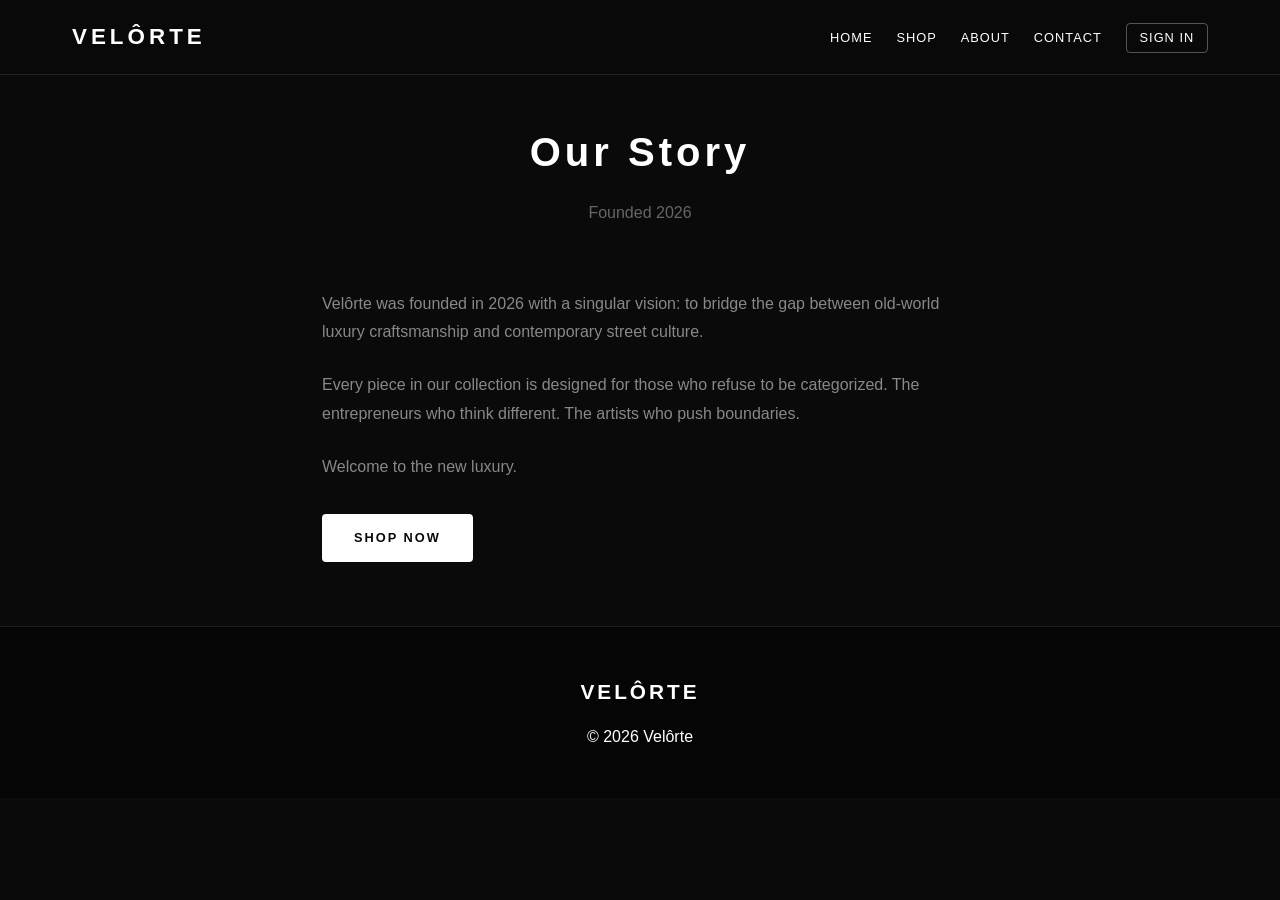
<file: about.html>
<!DOCTYPE html>
<html lang="en">
<head>
  <meta charset="UTF-8">
  <title>About | VELÔRTE</title>
  <meta name="viewport" content="width=device-width, initial-scale=1.0">
  <link rel="stylesheet" href="style.css?v=2">
</head>
<body>
  <header>
    <nav>
      <h1>VELÔRTE</h1>
      <ul>
        <li><a href="index.html">Home</a></li>
        <li><a href="shop.html">Shop</a></li>
        <li><a href="about.html">About</a></li>
        <li><a href="contact.html">Contact</a></li>
        <li><a href="#" id="signin-btn" class="signin-link">Sign In</a></li>
      </ul>
    </nav>
  </header>

  <div id="signin-modal" class="modal">
    <div class="modal-content">
      <span class="close-btn" id="close-modal">&times;</span>
      <h2>Sign In</h2>
      <form id="login-form">
        <label>Email</label>
        <input type="email" id="email" required>
        <label>Password</label>
        <input type="password" id="password" required>
        <button type="submit" class="btn-submit">Sign In</button>
      </form>
    </div>
  </div>

  <section style="padding-top: 120px; text-align: center; padding-bottom: 4rem;">
    <h2 style="font-size: 2.5rem; letter-spacing: 4px; margin-bottom: 1rem;">Our Story</h2>
    <p style="color: #666;">Founded 2026</p>
  </section>

  <div style="max-width: 700px; margin: 0 auto; padding: 0 2rem 4rem; color: #888; line-height: 1.8;">
    <p style="margin-bottom: 1.5rem;">Velôrte was founded in 2026 with a singular vision: to bridge the gap between old-world luxury craftsmanship and contemporary street culture.</p>
    <p style="margin-bottom: 1.5rem;">Every piece in our collection is designed for those who refuse to be categorized. The entrepreneurs who think different. The artists who push boundaries.</p>
    <p>Welcome to the new luxury.</p>
    <a href="shop.html" class="btn" style="margin-top: 2rem;">Shop Now</a>
  </div>

  <footer>
    <div class="footer-content">
      <h3>VELÔRTE</h3>
      <p>&copy; 2026 Velôrte</p>
    </div>
  </footer>

  <script src="script.js?v=2"></script>
</body>
</html>
</file>
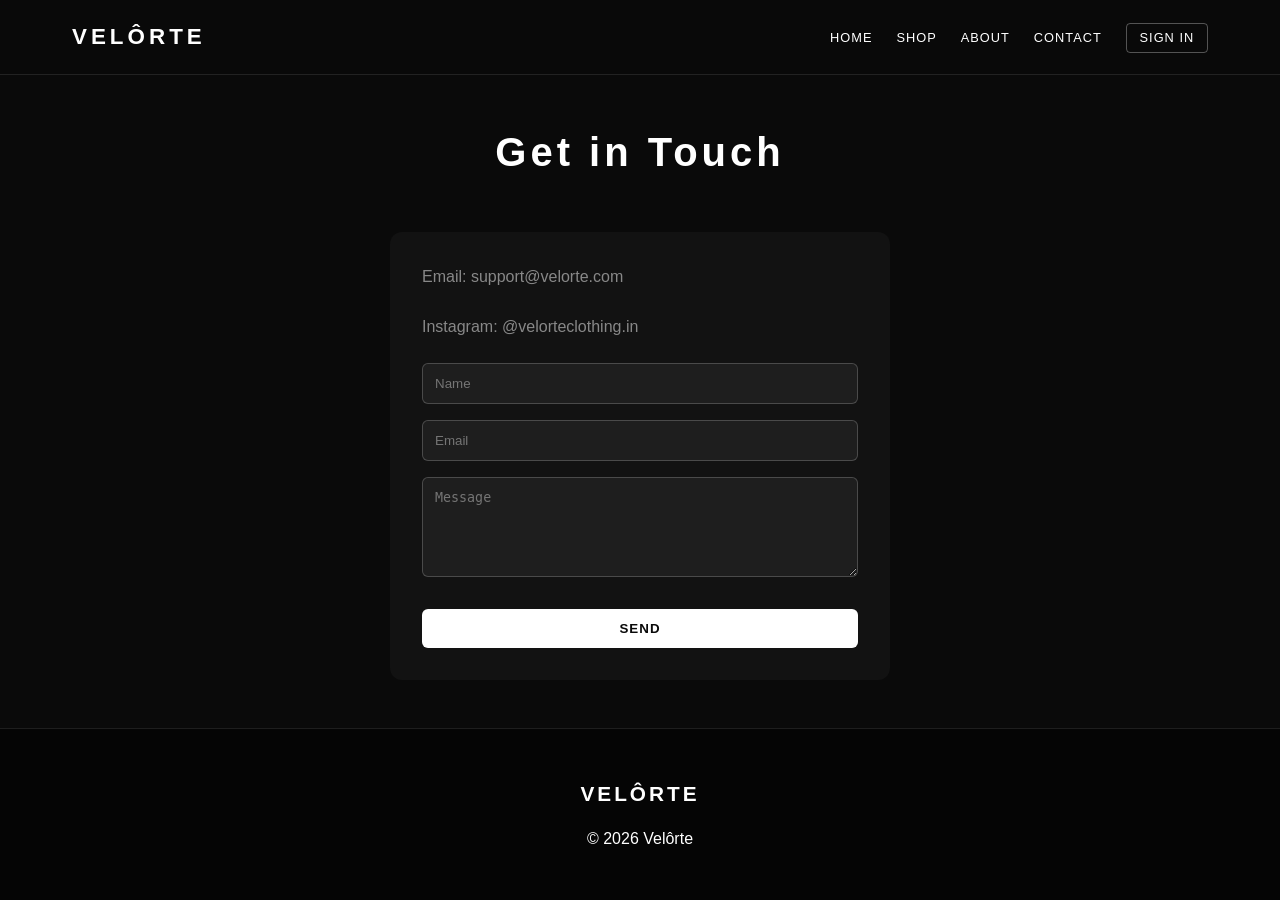
<file: contact.html>
<!DOCTYPE html>
<html lang="en">
<head>
  <meta charset="UTF-8">
  <title>Contact | VELÔRTE</title>
  <meta name="viewport" content="width=device-width, initial-scale=1.0">
  <link rel="stylesheet" href="style.css?v=3">
</head>
<body>
  <header>
    <nav>
      <h1>VELÔRTE</h1>
      <ul>
        <li><a href="index.html">Home</a></li>
        <li><a href="shop.html">Shop</a></li>
        <li><a href="about.html">About</a></li>
        <li><a href="contact.html">Contact</a></li>
        <li><a href="javascript:void(0)" id="signin-btn" class="signin-link">Sign In</a></li>
      </ul>
    </nav>
  </header>

  <div id="signin-modal" class="modal">
    <div class="modal-content">
      <button class="close-btn" onclick="closeModal()">&times;</button>
      <h2>Sign In</h2>
      <form id="login-form" onsubmit="handleLogin(event)">
        <label>Email</label>
        <input type="email" id="email" required placeholder="your@email.com">
        <label>Password</label>
        <input type="password" id="password" required placeholder="••••••••">
        <button type="submit" class="btn-submit">Sign In</button>
      </form>
    </div>
  </div>

  <section style="padding-top: 120px; text-align: center;">
    <h2 style="font-size: 2.5rem; letter-spacing: 4px;">Get in Touch</h2>
  </section>

  <div style="max-width: 500px; margin: 3rem auto; padding: 2rem; background: rgba(255,255,255,0.03); border-radius: 12px;">
    <p style="color: #888; margin-bottom: 1.5rem;">Email: support@velorte.com</p>
    <p style="color: #888; margin-bottom: 1.5rem;">Instagram: @velorteclothing.in</p>
    <form onsubmit="event.preventDefault(); alert('Message sent!'); this.reset();">
      <input type="text" placeholder="Name" style="width: 100%; padding: 12px; margin-bottom: 1rem; background: rgba(255,255,255,0.05); border: 1px solid rgba(255,255,255,0.2); color: #fff; border-radius: 6px;">
      <input type="email" placeholder="Email" style="width: 100%; padding: 12px; margin-bottom: 1rem; background: rgba(255,255,255,0.05); border: 1px solid rgba(255,255,255,0.2); color: #fff; border-radius: 6px;">
      <textarea placeholder="Message" style="width: 100%; padding: 12px; margin-bottom: 1rem; background: rgba(255,255,255,0.05); border: 1px solid rgba(255,255,255,0.2); color: #fff; border-radius: 6px; min-height: 100px;"></textarea>
      <button type="submit" class="btn-submit" style="width: 100%;">Send</button>
    </form>
  </div>

  <footer>
    <div class="footer-content">
      <h3>VELÔRTE</h3>
      <p>&copy; 2026 Velôrte</p>
    </div>
  </footer>

  <script src="script.js?v=3"></script>
</body>
</html>
</file>
<file: style.css>
* {
  margin: 0;
  padding: 0;
  box-sizing: border-box;
}

body {
  font-family: 'Helvetica Neue', Arial, sans-serif;
  background: #0a0a0a;
  color: #fff;
  line-height: 1.6;
}

/* NAV */
header {
  position: fixed;
  top: 0;
  width: 100%;
  background: rgba(10, 10, 10, 0.98);
  backdrop-filter: blur(10px);
  z-index: 100;
  border-bottom: 1px solid rgba(255, 255, 255, 0.1);
}

nav {
  max-width: 1200px;
  margin: 0 auto;
  padding: 1.2rem 2rem;
  display: flex;
  justify-content: space-between;
  align-items: center;
}

nav h1 {
  font-size: 1.4rem;
  letter-spacing: 4px;
}

nav ul {
  display: flex;
  list-style: none;
  gap: 1.5rem;
  align-items: center;
}

nav a {
  color: #fff;
  text-decoration: none;
  text-transform: uppercase;
  font-size: 0.8rem;
  letter-spacing: 1px;
}

.signin-link {
  border: 1px solid rgba(255, 255, 255, 0.3);
  padding: 0.4rem 0.8rem;
  border-radius: 4px;
}

/* HERO */
.hero-new {
  min-height: 100vh;
  display: flex;
  flex-direction: column;
  justify-content: center;
  align-items: center;
  text-align: center;
  position: relative;
  background: linear-gradient(135deg, #0a0a0a 0%, #1a1a1a 50%, #0f0f0f 100%);
  padding-top: 80px;
}

.hero-bg {
  position: absolute;
  top: 0;
  left: 0;
  width: 100%;
  height: 100%;
  background: 
    radial-gradient(circle at 20% 80%, rgba(120, 119, 198, 0.1) 0%, transparent 50%),
    radial-gradient(circle at 80% 20%, rgba(255, 255, 255, 0.05) 0%, transparent 50%);
  pointer-events: none;
}

.hero-content {
  position: relative;
  z-index: 2;
  padding: 2rem;
}

.hero-badge {
  display: inline-block;
  padding: 0.5rem 1.5rem;
  border: 1px solid rgba(255, 255, 255, 0.3);
  border-radius: 50px;
  font-size: 0.75rem;
  letter-spacing: 3px;
  text-transform: uppercase;
  color: #888;
  margin-bottom: 2rem;
}

.hero-title {
  font-size: 4rem;
  font-weight: 300;
  letter-spacing: 12px;
  line-height: 1.1;
  margin-bottom: 1.5rem;
  text-transform: uppercase;
}

.hero-title .line1, .hero-title .line2, .hero-title .line3 {
  display: block;
}

.hero-title .line2 {
  font-weight: 700;
  background: linear-gradient(135deg, #fff 0%, #666 100%);
  -webkit-background-clip: text;
  -webkit-text-fill-color: transparent;
}

.hero-subtitle {
  font-size: 1.1rem;
  color: #555;
  letter-spacing: 3px;
  margin-bottom: 2rem;
}

.btn-hero {
  display: inline-block;
  padding: 1rem 2.5rem;
  border: 2px solid #fff;
  color: #fff;
  text-decoration: none;
  text-transform: uppercase;
  letter-spacing: 3px;
  font-size: 0.85rem;
  transition: all 0.3s;
}

.btn-hero:hover {
  background: #fff;
  color: #0a0a0a;
}

/* SECTIONS */
.collection-section {
  padding: 5rem 2rem;
  text-align: center;
}

.collection-section.alt-bg {
  background: rgba(255, 255, 255, 0.02);
}

.section-header {
  margin-bottom: 2.5rem;
}

.section-tag {
  display: inline-block;
  padding: 0.4rem 1rem;
  border: 1px solid rgba(255, 255, 255, 0.3);
  border-radius: 50px;
  font-size: 0.7rem;
  letter-spacing: 3px;
  text-transform: uppercase;
  color: #666;
  margin-bottom: 1rem;
}

.section-title {
  font-size: 2rem;
  letter-spacing: 4px;
  margin-bottom: 0.5rem;
  font-weight: 300;
  text-transform: uppercase;
}

/* PRODUCTS */
.product-grid {
  display: grid;
  grid-template-columns: repeat(auto-fit, minmax(250px, 1fr));
  gap: 2rem;
  max-width: 1200px;
  margin: 0 auto 2rem;
}

.product-card {
  background: rgba(255, 255, 255, 0.03);
  border-radius: 12px;
  overflow: hidden;
  transition: transform 0.3s;
  border: 1px solid rgba(255, 255, 255, 0.1);
  cursor: pointer;
}

.product-card:hover {
  transform: translateY(-8px);
}

.product-link {
  text-decoration: none;
  color: inherit;
  display: block;
}

.product-card img {
  width: 100%;
  height: 300px;
  object-fit: cover;
}

.product-card h3 {
  padding: 1rem 1rem 0.5rem;
  font-size: 1rem;
  letter-spacing: 1px;
}

.price {
  padding: 0 1rem 1.5rem;
  color: #fff;
  font-weight: 600;
}

.btn {
  display: inline-block;
  padding: 0.8rem 2rem;
  background: #fff;
  color: #0a0a0a;
  text-decoration: none;
  text-transform: uppercase;
  letter-spacing: 2px;
  font-size: 0.8rem;
  font-weight: 600;
  border-radius: 4px;
  margin-top: 1rem;
  border: none;
  cursor: pointer;
  transition: all 0.3s;
}

.btn:hover {
  background: #ddd;
  transform: translateY(-2px);
}

/* SHOP PAGE */
.shop-header {
  padding-top: 100px;
  text-align: center;
  margin-bottom: 2rem;
}

.shop-header h2 {
  font-size: 2rem;
  letter-spacing: 4px;
}

.shop-filters {
  display: flex;
  justify-content: center;
  gap: 0.5rem;
  margin-bottom: 2rem;
  flex-wrap: wrap;
  padding: 0 1rem;
}

.filter-btn {
  padding: 0.6rem 1.2rem;
  background: transparent;
  border: 1px solid rgba(255, 255, 255, 0.3);
  color: #fff;
  cursor: pointer;
  border-radius: 25px;
  font-size: 0.75rem;
  text-transform: uppercase;
  letter-spacing: 1px;
  transition: all 0.3s;
}

.filter-btn:hover, .filter-btn.active {
  background: #fff;
  color: #0a0a0a;
  border-color: #fff;
}

.shop-grid {
  display: grid;
  grid-template-columns: repeat(auto-fit, minmax(280px, 1fr));
  gap: 2rem;
  padding: 0 2rem 4rem;
  max-width: 1400px;
  margin: 0 auto;
}

.no-results {
  text-align: center;
  padding: 3rem;
  color: #666;
}

/* FOOTER */
footer {
  background: #050505;
  padding: 3rem 2rem;
  border-top: 1px solid rgba(255, 255, 255, 0.1);
}

.footer-content {
  text-align: center;
}

.footer-content h3 {
  font-size: 1.3rem;
  letter-spacing: 3px;
  margin-bottom: 1rem;
}

.social-links {
  display: flex;
  justify-content: center;
  gap: 1.5rem;
  margin: 1.5rem 0;
}

.social-link {
  color: #666;
  text-decoration: none;
  font-size: 0.85rem;
  transition: color 0.3s;
  text-transform: uppercase;
  letter-spacing: 1px;
}

.social-link:hover {
  color: #fff;
}

.copyright {
  color: #333;
  font-size: 0.8rem;
}

/* MODAL - FIXED */
.modal {
  display: none;
  position: fixed;
  z-index: 1000;
  left: 0;
  top: 0;
  width: 100%;
  height: 100%;
  background: rgba(0, 0, 0, 0.9);
  align-items: center;
  justify-content: center;
}

.modal.active {
  display: flex;
}

.modal-content {
  background: #1a1a1a;
  padding: 2.5rem;
  border-radius: 12px;
  width: 90%;
  max-width: 400px;
  position: relative;
  border: 1px solid rgba(255, 255, 255, 0.1);
  box-shadow: 0 25px 50px rgba(0, 0, 0, 0.5);
}

/* FIXED CLOSE BUTTON - ISSUE #3 */
.close-btn {
  position: absolute;
  top: 15px;
  right: 15px;
  width: 36px;
  height: 36px;
  background: rgba(255, 255, 255, 0.1);
  border: 1px solid rgba(255, 255, 255, 0.2);
  border-radius: 50%;
  color: #fff;
  font-size: 20px;
  line-height: 1;
  cursor: pointer;
  display: flex;
  align-items: center;
  justify-content: center;
  transition: all 0.3s;
  z-index: 10;
}

.close-btn:hover {
  background: #fff;
  color: #0a0a0a;
  transform: rotate(90deg);
}

.modal-content h2 {
  margin-bottom: 1.5rem;
  text-align: center;
  font-size: 1.5rem;
  letter-spacing: 2px;
  padding-right: 40px;
}

.modal-content form {
  display: flex;
  flex-direction: column;
  gap: 1rem;
}

.modal-content label {
  font-size: 0.8rem;
  text-transform: uppercase;
  color: #888;
  letter-spacing: 1px;
}

.modal-content input {
  padding: 12px;
  background: rgba(255, 255, 255, 0.05);
  border: 1px solid rgba(255, 255, 255, 0.2);
  border-radius: 6px;
  color: #fff;
  font-size: 1rem;
}

.modal-content input:focus {
  outline: none;
  border-color: #fff;
}

.btn-submit {
  background: #fff;
  color: #0a0a0a;
  padding: 12px;
  border: none;
  border-radius: 6px;
  font-weight: 600;
  text-transform: uppercase;
  letter-spacing: 1px;
  cursor: pointer;
  margin-top: 0.5rem;
  transition: all 0.3s;
}

.btn-submit:hover {
  background: #ddd;
  transform: translateY(-2px);
}

/* CART SIDEBAR */
.cart-sidebar {
  position: fixed;
  top: 0;
  right: -400px;
  width: 400px;
  height: 100%;
  background: #0a0a0a;
  border-left: 1px solid rgba(255, 255, 255, 0.1);
  z-index: 1001;
  transition: right 0.3s ease;
  display: flex;
  flex-direction: column;
}

.cart-sidebar.active {
  right: 0;
}

.cart-header {
  padding: 1.5rem;
  border-bottom: 1px solid rgba(255, 255, 255, 0.1);
  display: flex;
  justify-content: space-between;
  align-items: center;
}

.cart-header h3 {
  font-size: 1.2rem;
  letter-spacing: 2px;
}

.close-cart {
  background: none;
  border: none;
  color: #fff;
  font-size: 1.5rem;
  cursor: pointer;
  width: 36px;
  height: 36px;
  display: flex;
  align-items: center;
  justify-content: center;
  border-radius: 50%;
  transition: background 0.3s;
}

.close-cart:hover {
  background: rgba(255, 255, 255, 0.1);
}

.cart-items {
  flex: 1;
  overflow-y: auto;
  padding: 1rem;
}

.empty-cart {
  text-align: center;
  color: #666;
  padding: 3rem 1rem;
}

.cart-item {
  display: flex;
  gap: 1rem;
  padding: 1rem;
  background: rgba(255, 255, 255, 0.03);
  border-radius: 8px;
  margin-bottom: 1rem;
  border: 1px solid rgba(255, 255, 255, 0.1);
}

.cart-item img {
  width: 80px;
  height: 80px;
  object-fit: cover;
  border-radius: 4px;
}

.cart-item-info {
  flex: 1;
}

.cart-item-info h4 {
  font-size: 0.95rem;
  margin-bottom: 0.25rem;
  letter-spacing: 1px;
}

.cart-item-info p {
  font-size: 0.85rem;
  color: #666;
}

.cart-item-price {
  color: #fff !important;
  font-weight: 600;
  margin-top: 0.5rem;
}

.quantity-controls {
  display: flex;
  align-items: center;
  gap: 0.5rem;
  margin-top: 0.5rem;
}

.quantity-controls button {
  width: 28px;
  height: 28px;
  background: rgba(255, 255, 255, 0.1);
  border: 1px solid rgba(255, 255, 255, 0.2);
  color: #fff;
  cursor: pointer;
  border-radius: 4px;
  font-size: 1rem;
  display: flex;
  align-items: center;
  justify-content: center;
}

.quantity-controls span {
  min-width: 20px;
  text-align: center;
}

.remove-item {
  background: none;
  border: none;
  color: #666;
  font-size: 1.2rem;
  cursor: pointer;
  align-self: flex-start;
  transition: color 0.3s;
}

.remove-item:hover {
  color: #ff4444;
}

.cart-footer {
  padding: 1.5rem;
  border-top: 1px solid rgba(255, 255, 255, 0.1);
  background: rgba(255, 255, 255, 0.02);
}

.cart-total {
  display: flex;
  justify-content: space-between;
  font-size: 1.2rem;
  margin-bottom: 1rem;
  font-weight: 600;
  letter-spacing: 1px;
}

.btn-checkout {
  width: 100%;
  padding: 1rem;
  background: #fff;
  color: #0a0a0a;
  border: none;
  border-radius: 6px;
  font-size: 1rem;
  font-weight: 600;
  text-transform: uppercase;
  letter-spacing: 2px;
  cursor: pointer;
  transition: all 0.3s;
}

.btn-checkout:hover {
  background: #ddd;
  transform: translateY(-2px);
}

/* PAYMENT MODAL */
.payment-modal {
  display: none;
  position: fixed;
  z-index: 2000;
  left: 0;
  top: 0;
  width: 100%;
  height: 100%;
  background: rgba(0, 0, 0, 0.95);
  align-items: center;
  justify-content: center;
}

.payment-modal.active {
  display: flex;
}

.payment-content {
  background: #1a1a1a;
  padding: 2.5rem;
  border-radius: 12px;
  width: 90%;
  max-width: 500px;
  position: relative;
  border: 1px solid rgba(255, 255, 255, 0.1);
}

.payment-content h2 {
  margin-bottom: 1.5rem;
  text-align: center;
  letter-spacing: 2px;
}

.payment-summary {
  background: rgba(255, 255, 255, 0.05);
  padding: 1.5rem;
  border-radius: 8px;
  margin-bottom: 1.5rem;
}

.payment-row {
  display: flex;
  justify-content: space-between;
  margin-bottom: 0.8rem;
  font-size: 0.9rem;
}

.payment-row.total {
  font-weight: 600;
  font-size: 1.1rem;
  border-top: 1px solid rgba(255, 255, 255, 0.2);
  padding-top: 1rem;
  margin-top: 1rem;
}

#card-element {
  border: 1px solid rgba(255, 255, 255, 0.2);
  padding: 1rem;
  border-radius: 6px;
  margin-bottom: 1rem;
  background: rgba(255, 255, 255, 0.05);
}

#card-errors {
  color: #ff4444;
  font-size: 0.85rem;
  margin-bottom: 1rem;
}

/* NOTIFICATION */
.notification {
  position: fixed;
  bottom: 2rem;
  right: 2rem;
  background: #fff;
  color: #0a0a0a;
  padding: 1rem 2rem;
  border-radius: 8px;
  font-weight: 600;
  text-transform: uppercase;
  letter-spacing: 1px;
  font-size: 0.85rem;
  transform: translateY(100px);
  opacity: 0;
  transition: all 0.3s;
  z-index: 9999;
  box-shadow: 0 10px 30px rgba(0, 0, 0, 0.3);
}

.notification.show {
  transform: translateY(0);
  opacity: 1;
}

/* RESPONSIVE */
@media (max-width: 768px) {
  nav {
    flex-direction: column;
    gap: 1rem;
  }
  
  nav ul {
    flex-wrap: wrap;
    justify-content: center;
    gap: 1rem;
  }
  
  .hero-title {
    font-size: 2.5rem;
    letter-spacing: 6px;
  }
  
  .product-grid, .shop-grid {
    grid-template-columns: 1fr;
  }
  
  .cart-sidebar {
    width: 100%;
    right: -100%;
  }
  
  .modal-content {
    padding: 2rem 1.5rem;
  }
}
</file>
